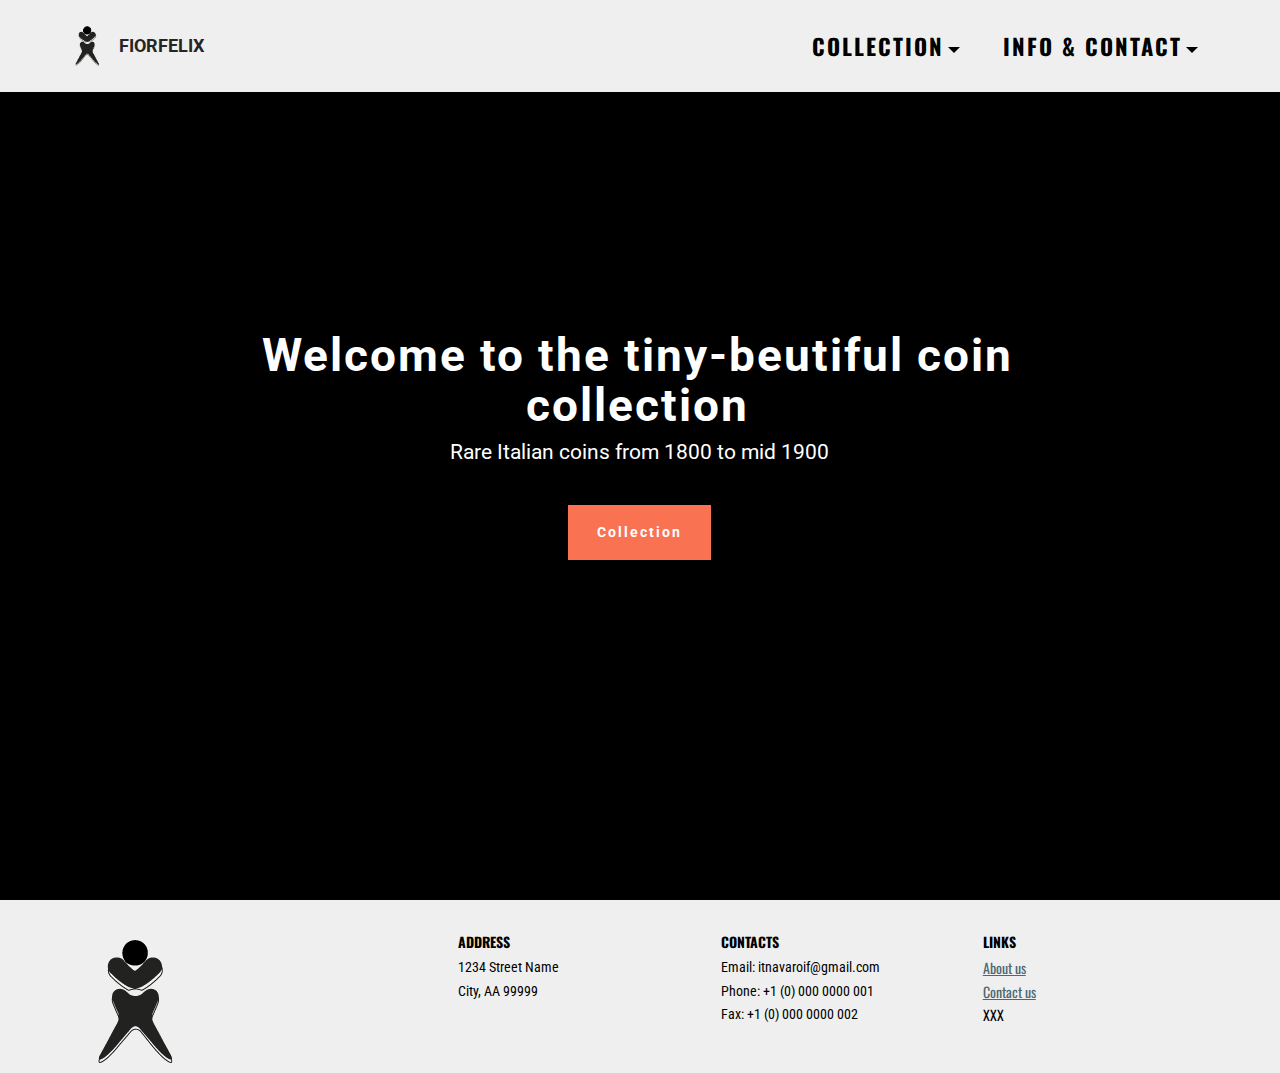
<file: index.html>
<!DOCTYPE html>
<html  >
<head>
  <!-- Site made with Mobirise Website Builder v4.10.3, https://mobirise.com -->
  <meta charset="UTF-8">
  <meta http-equiv="X-UA-Compatible" content="IE=edge">
  <meta name="generator" content="Mobirise v4.10.3, mobirise.com">
  <meta name="viewport" content="width=device-width, initial-scale=1, minimum-scale=1">
  <link rel="shortcut icon" href="assets/images/fiorfelix-logo.gif" type="image/x-icon">
  <meta name="description" content="<script>
  (function(i,s,o,g,r,a,m){i['GoogleAnalyticsObject']=r;i[r]=i[r]||function(){
  (i[r].q=i[r].q||[]).push(arguments)},i[r].l=1*new Date();a=s.createElement(o),
  m=s.getElementsByTagName(o)[0];a.async=1;a.src=g;m.parentNode.insertBefore(a,m)
  })(window,document,'script','https://www.google-analytics.com/analytics.js','ga');

  ga('create', 'UA-142047056-1', 'auto');
  ga('send', 'pageview');

</script>">
  
  <title>Rare Italian Coins | FiorFelix</title>
  <link rel="stylesheet" href="https://fonts.googleapis.com/css?family=Roboto:700,400&subset=cyrillic,latin,greek,vietnamese">
  <link rel="stylesheet" href="assets/bootstrap/css/bootstrap.min.css">
  <link rel="stylesheet" href="assets/animate.css/animate.min.css">
  <link rel="stylesheet" href="assets/mobirise/css/style.css">
  <link rel="stylesheet" href="assets/dropdown-menu/style.css">
  <link rel="stylesheet" href="assets/mobirise/css/mbr-additional.css" type="text/css">
  
  
  
</head>
<body>

<!-- Google Analytics -->
<script>
  (function(i,s,o,g,r,a,m){i['GoogleAnalyticsObject']=r;i[r]=i[r]||function(){
  (i[r].q=i[r].q||[]).push(arguments)},i[r].l=1*new Date();a=s.createElement(o),
  m=s.getElementsByTagName(o)[0];a.async=1;a.src=g;m.parentNode.insertBefore(a,m)
  })(window,document,'script','https://www.google-analytics.com/analytics.js','ga');

  ga('create', 'UA-142047056-1', 'auto');
  ga('send', 'pageview');

</script>
<!-- /Google Analytics -->


  <section id="dropdown-menu-0" data-rv-view="0">

    <nav class="navbar navbar-dropdown navbar-fixed-top">

        <div class="container">

            <div class="navbar-brand">
                <a href="index.html" class="navbar-logo"><img src="assets/images/fiorfelix-logo.gif" alt="fiorfelix" title="fiorfelix jewellery"></a>
                <a class="text-black" href="index.html">FIORFELIX</a>
            </div>

            <button class="navbar-toggler pull-xs-right hidden-md-up" type="button" data-toggle="collapse" data-target="#exCollapsingNavbar">
                <div class="hamburger-icon"></div>
            </button>

            <ul class="nav-dropdown collapse pull-xs-right navbar-toggleable-sm nav navbar-nav" id="exCollapsingNavbar"><li class="nav-item dropdown open"><a class="nav-link link dropdown-toggle" href="#top" data-toggle="dropdown-submenu" aria-expanded="true">COLLECTION</a><div class="dropdown-menu"><a class="dropdown-item" href="#top">Vittorio Emanuele II</a><a class="dropdown-item" href="#top" aria-expanded="false">Vittorio Emanuale III</a></div></li><li class="nav-item dropdown"><a class="nav-link link dropdown-toggle" data-toggle="dropdown-submenu" href="https://mobirise.com/" aria-expanded="false">INFO &amp; CONTACT</a><div class="dropdown-menu"><a class="dropdown-item" href="about-us.html">About us</a><a class="dropdown-item" href="contact-us.html">Contact us</a></div></li></ul>

        </div>

    </nav>

</section>

<section class="engine"><a href="https://mobirise.info/g">how to build your own site</a></section><section class="mbr-box mbr-section mbr-section--relative mbr-section--fixed-size mbr-section--full-height mbr-section--bg-adapted mbr-after-navbar" id="header4-r" data-rv-view="2" style="background-color: rgb(0, 0, 0);">
    <div class="mbr-box__magnet mbr-box__magnet--sm-padding mbr-box__magnet--center-center">
        
        <div class="mbr-box__container mbr-section__container container">
            <div class="mbr-box mbr-box--stretched"><div class="mbr-box__magnet mbr-box__magnet--center-center">
                <div class="row"><div class=" col-sm-8 col-sm-offset-2">
                    <div class="mbr-hero animated fadeInUp">
                        <h1 class="mbr-hero__text">Welcome to the tiny-beutiful coin collection</h1>
                        <p class="mbr-hero__subtext">Rare Italian coins from 1800 to mid 1900</p>
                    </div>
                    <div class="mbr-buttons btn-inverse mbr-buttons--center"><a class="mbr-buttons__btn btn btn-lg btn-danger animated fadeInUp delay" href="collection-overview.html">Collection</a> </div>
                </div></div>
            </div></div>
        </div>
        
    </div>
</section>

<section class="mbr-section mbr-section--relative mbr-section--fixed-size" id="contacts1-9" data-rv-view="5" style="background-color: rgb(239, 239, 239);">
    
    <div class="mbr-section__container container">
        <div class="mbr-contacts mbr-contacts--wysiwyg row" style="padding-top: 30px; padding-bottom: 0px;">
            <div class="col-sm-4">
                <div><a href="index.html"><img src="assets/images/fiorfelix-logo.gif" class="mbr-contacts__img mbr-contacts__img--left" alt="fiorfelix" title="fiorfelix homepage"></a></div>
            </div>
            <div class="col-sm-8">
                <div class="row">
                    <div class="col-sm-4">
                        <p class="mbr-contacts__text"><strong>ADDRESS</strong><br>
1234 Street Name<br>
City, AA 99999</p>
                    </div>
                    <div class="col-sm-4">
                        <p class="mbr-contacts__text"><strong>CONTACTS</strong><br>
Email: itnavaroif@gmail.com<br>
Phone: +1 (0) 000 0000 001<br>
Fax: +1 (0) 000 0000 002</p>
                    </div>
                    <div class="col-sm-4"><p class="mbr-contacts__text"><strong>LINKS</strong></p><ul class="mbr-contacts__list"><li><a href="about.html">About us</a></li><li><a href="contact.html">Contact us</a></li><li>XXX</li></ul></div>
                </div>
            </div>
        </div>
    </div>
</section>


  <script src="assets/web/assets/jquery/jquery.min.js"></script>
  <script src="assets/bootstrap/js/bootstrap.min.js"></script>
  <script src="assets/smooth-scroll/smooth-scroll.js"></script>
  <script src="assets/mobirise/js/script.js"></script>
  <script src="assets/dropdown-menu/script.js"></script>
  
  
</body>
</html>
</file>
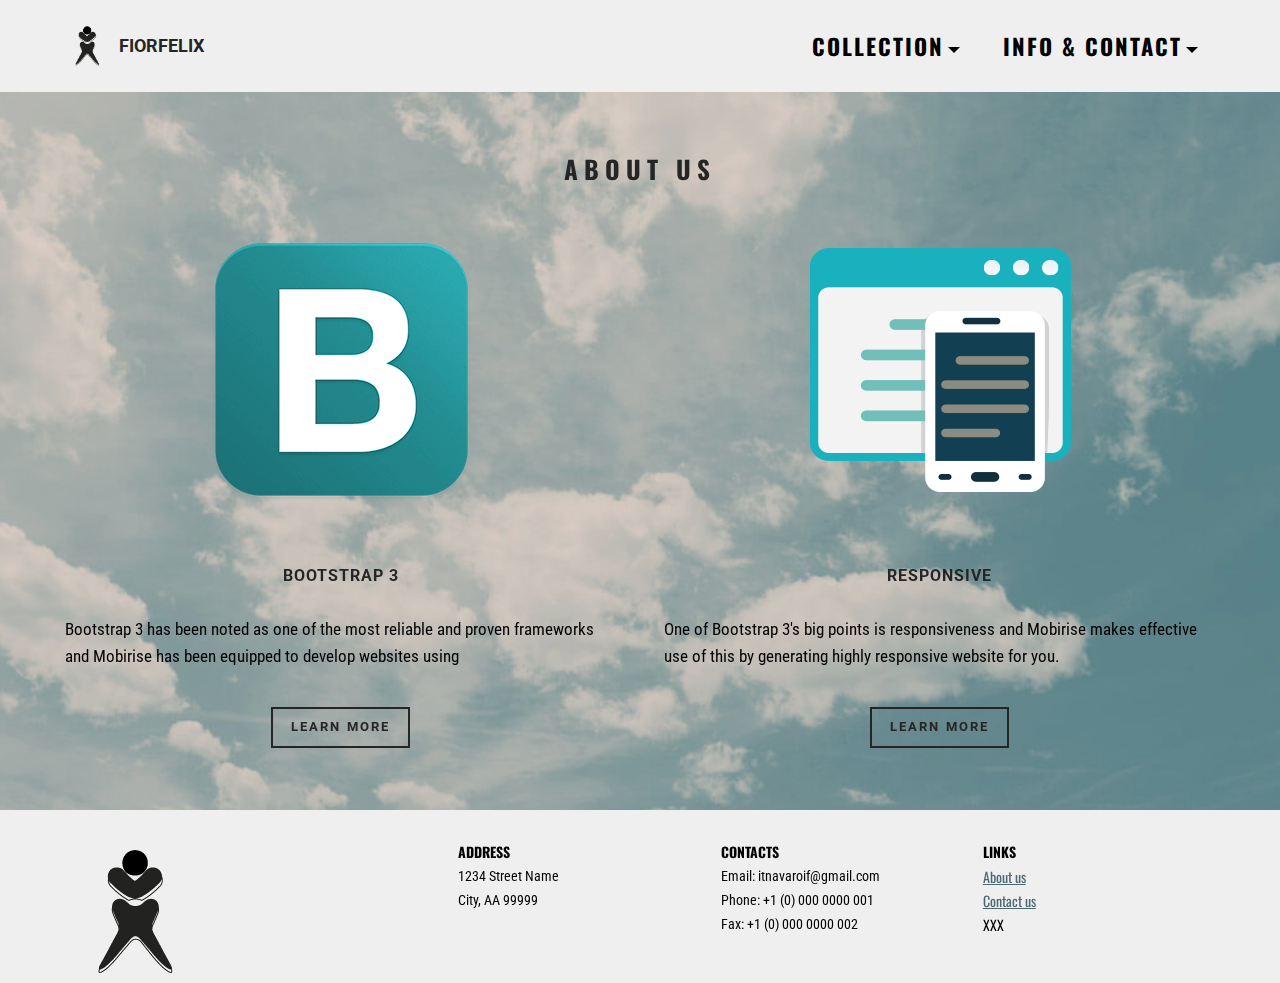
<file: about-us.html>
<!DOCTYPE html>
<html  >
<head>
  <!-- Site made with Mobirise Website Builder v4.10.3, https://mobirise.com -->
  <meta charset="UTF-8">
  <meta http-equiv="X-UA-Compatible" content="IE=edge">
  <meta name="generator" content="Mobirise v4.10.3, mobirise.com">
  <meta name="viewport" content="width=device-width, initial-scale=1, minimum-scale=1">
  <link rel="shortcut icon" href="assets/images/fiorfelix-logo.gif" type="image/x-icon">
  <meta name="description" content="">
  
  <title>About Us | FIORFELIX</title>
  <link rel="stylesheet" href="https://fonts.googleapis.com/css?family=Roboto:700,400&subset=cyrillic,latin,greek,vietnamese">
  <link rel="stylesheet" href="assets/bootstrap/css/bootstrap.min.css">
  <link rel="stylesheet" href="assets/mobirise/css/style.css">
  <link rel="stylesheet" href="assets/dropdown-menu/style.css">
  <link rel="stylesheet" href="assets/mobirise/css/mbr-additional.css" type="text/css">
  
  
  
</head>
<body>

<!-- Google Analytics -->
<!-- Global site tag (gtag.js) - Google Analytics -->
<script async src="https://www.googletagmanager.com/gtag/js?id=UA-142047056-1"></script>
<script>
  window.dataLayer = window.dataLayer || [];
  function gtag(){dataLayer.push(arguments);}
  gtag('js', new Date());

  gtag('config', 'UA-142047056-1');
</script>
<!-- /Google Analytics -->


  <section id="dropdown-menu-3" data-rv-view="108">

    <nav class="navbar navbar-dropdown navbar-fixed-top">

        <div class="container">

            <div class="navbar-brand">
                <a href="home.html" class="navbar-logo"><img src="assets/images/fiorfelix-logo.gif" alt="fiorfelix" title="fiorfelix jewellery"></a>
                <a class="text-black" href="home.html">FIORFELIX</a>
            </div>

            <button class="navbar-toggler pull-xs-right hidden-md-up" type="button" data-toggle="collapse" data-target="#exCollapsingNavbar">
                <div class="hamburger-icon"></div>
            </button>

            <ul class="nav-dropdown collapse pull-xs-right navbar-toggleable-sm nav navbar-nav" id="exCollapsingNavbar"><li class="nav-item dropdown open"><a class="nav-link link dropdown-toggle" href="#top" data-toggle="dropdown-submenu" aria-expanded="true">COLLECTION</a><div class="dropdown-menu"><a class="dropdown-item" href="#top">Vittorio Emanuele II</a><a class="dropdown-item" href="#top" aria-expanded="false">Vittorio Emanuale III</a></div></li><li class="nav-item dropdown"><a class="nav-link link dropdown-toggle" data-toggle="dropdown-submenu" href="https://mobirise.com/" aria-expanded="false">INFO &amp; CONTACT</a><div class="dropdown-menu"><a class="dropdown-item" href="about-us.html">About us</a><a class="dropdown-item" href="contact-us.html">Contact us</a></div></li></ul>

        </div>

    </nav>

</section>

<section class="engine"><a href="https://mobirise.info/g">build a website</a></section><section class="mbr-section mbr-section--relative mbr-section--fixed-size mbr-parallax-background mbr-after-navbar" id="features1-c" data-rv-view="110" style="background-image: url(assets/images/bg3.jpg);">
    <div class="mbr-overlay" style="opacity: 0.1; background-color: rgb(34, 34, 34);"></div>
    <div class="mbr-section__container mbr-section__container--std-top-padding mbr-section__container--sm-bot-padding mbr-section-title container" style="padding-top: 62px;">
        <div class="mbr-header mbr-header--center mbr-header--wysiwyg row">
            <div class="col-sm-8 col-sm-offset-2">
                <h3 class="mbr-header__text">ABOUT US</h3>
                
            </div>
        </div>
    </div>
    <div class="mbr-section__container container">
        <div class="mbr-section__row row">
            <div class="mbr-section__col col-xs-12 col-sm-6">
                <div class="mbr-section__container mbr-section__container--center mbr-section__container--middle">
                    <figure class="mbr-figure"><img src="assets/images/bootstrap.png" class="mbr-figure__img"></figure>
                </div>
                <div class="mbr-section__container mbr-section__container--middle">
                    <div class="mbr-header mbr-header--reduce mbr-header--center mbr-header--wysiwyg">
                        <h3 class="mbr-header__text">BOOTSTRAP 3</h3>
                    </div>
                </div>
                <div class="mbr-section__container mbr-section__container--middle">
                    <div class="mbr-article mbr-article--wysiwyg">
                        <p>Bootstrap 3 has been noted as one of the most reliable and proven frameworks and Mobirise has been equipped to develop websites using&nbsp;</p>
                    </div>
                </div>
                <div class="mbr-section__container mbr-section__container--last" style="padding-bottom: 62px;">
                    <div class="mbr-buttons mbr-buttons--center"><a href="https://mobirise.com" class="mbr-buttons__btn btn btn-wrap btn-xs-lg btn-default">LEARN MORE</a></div>
                </div>
            </div>
            <div class="mbr-section__col col-xs-12 col-sm-6">
                <div class="mbr-section__container mbr-section__container--center mbr-section__container--middle">
                    <figure class="mbr-figure"><img src="assets/images/responsive.png" class="mbr-figure__img"></figure>
                </div>
                <div class="mbr-section__container mbr-section__container--middle">
                    <div class="mbr-header mbr-header--reduce mbr-header--center mbr-header--wysiwyg">
                        <h3 class="mbr-header__text">RESPONSIVE</h3>
                    </div>
                </div>
                <div class="mbr-section__container mbr-section__container--middle">
                    <div class="mbr-article mbr-article--wysiwyg">
                        <p>One of Bootstrap 3's big points is responsiveness and Mobirise makes effective use of this by generating highly responsive website for you.</p>
                    </div>
                </div>
                <div class="mbr-section__container mbr-section__container--last" style="padding-bottom: 62px;">
                    <div class="mbr-buttons mbr-buttons--center"><a href="https://mobirise.com" class="mbr-buttons__btn btn btn-wrap btn-xs-lg btn-default">LEARN MORE</a></div>
                </div>
            </div>
            
            
            
            
            
            
            
        </div>
    </div>
</section>

<section class="mbr-section mbr-section--relative mbr-section--fixed-size" id="contacts1-6" data-rv-view="113" style="background-color: rgb(239, 239, 239);">
    
    <div class="mbr-section__container container">
        <div class="mbr-contacts mbr-contacts--wysiwyg row" style="padding-top: 30px; padding-bottom: 0px;">
            <div class="col-sm-4">
                <div><a href="index.html"><img src="assets/images/fiorfelix-logo.gif" class="mbr-contacts__img mbr-contacts__img--left" alt="fiorfelix" title="fiorfelix homepage"></a></div>
            </div>
            <div class="col-sm-8">
                <div class="row">
                    <div class="col-sm-4">
                        <p class="mbr-contacts__text"><strong>ADDRESS</strong><br>
1234 Street Name<br>
City, AA 99999</p>
                    </div>
                    <div class="col-sm-4">
                        <p class="mbr-contacts__text"><strong>CONTACTS</strong><br>
Email: itnavaroif@gmail.com<br>
Phone: +1 (0) 000 0000 001<br>
Fax: +1 (0) 000 0000 002</p>
                    </div>
                    <div class="col-sm-4"><p class="mbr-contacts__text"><strong>LINKS</strong></p><ul class="mbr-contacts__list"><li><a href="about.html">About us</a></li><li><a href="contact.html">Contact us</a></li><li>XXX</li></ul></div>
                </div>
            </div>
        </div>
    </div>
</section>


  <script src="assets/web/assets/jquery/jquery.min.js"></script>
  <script src="assets/bootstrap/js/bootstrap.min.js"></script>
  <script src="assets/smooth-scroll/smooth-scroll.js"></script>
  <script src="assets/jarallax/jarallax.js"></script>
  <script src="assets/mobirise/js/script.js"></script>
  <script src="assets/dropdown-menu/script.js"></script>
  
  
</body>
</html>
</file>
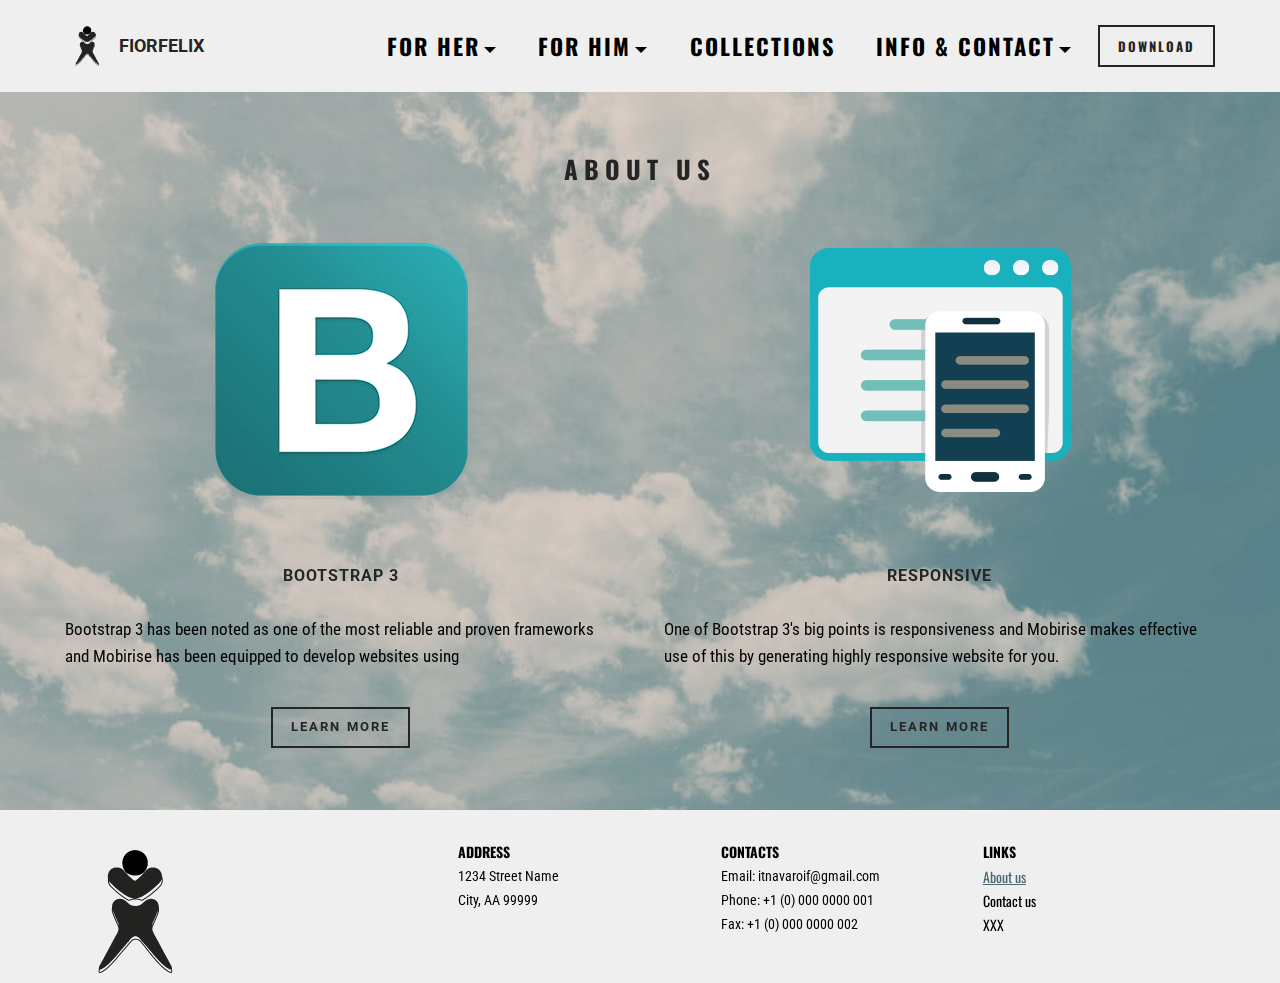
<file: about.html>
<!DOCTYPE html>
<html  >
<head>
  <!-- Site made with Mobirise Website Builder v4.10.3, https://mobirise.com -->
  <meta charset="UTF-8">
  <meta http-equiv="X-UA-Compatible" content="IE=edge">
  <meta name="generator" content="Mobirise v4.10.3, mobirise.com">
  <meta name="viewport" content="width=device-width, initial-scale=1, minimum-scale=1">
  <link rel="shortcut icon" href="assets/images/fiorfelix-logo.gif" type="image/x-icon">
  <meta name="description" content="">
  
  <title>About Us | FiorFelix</title>
  <link rel="stylesheet" href="https://fonts.googleapis.com/css?family=Roboto:700,400&subset=cyrillic,latin,greek,vietnamese">
  <link rel="stylesheet" href="assets/bootstrap/css/bootstrap.min.css">
  <link rel="stylesheet" href="assets/mobirise/css/style.css">
  <link rel="stylesheet" href="assets/dropdown-menu/style.css">
  <link rel="stylesheet" href="assets/mobirise/css/mbr-additional.css" type="text/css">
  
  
  
</head>
<body>

<!-- Google Analytics -->
<script>
  (function(i,s,o,g,r,a,m){i['GoogleAnalyticsObject']=r;i[r]=i[r]||function(){
  (i[r].q=i[r].q||[]).push(arguments)},i[r].l=1*new Date();a=s.createElement(o),
  m=s.getElementsByTagName(o)[0];a.async=1;a.src=g;m.parentNode.insertBefore(a,m)
  })(window,document,'script','https://www.google-analytics.com/analytics.js','ga');

  ga('create', 'UA-142047056-1', 'auto');
  ga('send', 'pageview');

</script>
<!-- /Google Analytics -->


  <section id="dropdown-menu-3" data-rv-view="22">

    <nav class="navbar navbar-dropdown navbar-fixed-top">

        <div class="container">

            <div class="navbar-brand">
                <a href="index.html" class="navbar-logo"><img src="assets/images/fiorfelix-logo.gif" alt="fiorfelix" title="fiorfelix jewellery"></a>
                <a class="text-black" href="index.html">FIORFELIX</a>
            </div>

            <button class="navbar-toggler pull-xs-right hidden-md-up" type="button" data-toggle="collapse" data-target="#exCollapsingNavbar">
                <div class="hamburger-icon"></div>
            </button>

            <ul class="nav-dropdown collapse pull-xs-right navbar-toggleable-sm nav navbar-nav" id="exCollapsingNavbar"><li class="nav-item dropdown"><a class="nav-link link dropdown-toggle" data-toggle="dropdown-submenu" href="jewels-her.html" aria-expanded="false">FOR HER</a><div class="dropdown-menu"><a class="dropdown-item" href="https://mobirise.com/">The Lady</a><a class="dropdown-item" href="https://mobirise.com/">The Biker</a><a class="dropdown-item" href="https://mobirise.com/">The Hippie</a></div></li><li class="nav-item dropdown open"><a class="nav-link link dropdown-toggle" href="https://mobirise.com/" aria-expanded="true" data-toggle="dropdown-submenu">FOR HIM</a><div class="dropdown-menu"><a class="dropdown-item" href="#">The Gentleman</a><a class="dropdown-item" href="#">The Biker</a><a class="dropdown-item" href="#">The Hippie</a></div></li><li class="nav-item"><a class="nav-link link" href="#top">COLLECTIONS</a></li><li class="nav-item dropdown"><a class="nav-link link dropdown-toggle" data-toggle="dropdown-submenu" href="https://mobirise.com/" aria-expanded="false">INFO &amp; CONTACT</a><div class="dropdown-menu"><a class="dropdown-item" href="about.html">About us</a><a class="dropdown-item" href="Contact.html">Contact form</a></div></li><li class="nav-item nav-btn"><a class="nav-link btn btn-link-outline btn-link" href="https://mobirise.com/">DOWNLOAD</a></li></ul>

        </div>

    </nav>

</section>

<section class="engine"><a href="https://mobirise.info/p">site templates free download</a></section><section class="mbr-section mbr-section--relative mbr-section--fixed-size mbr-parallax-background mbr-after-navbar" id="features1-c" data-rv-view="24" style="background-image: url(assets/images/bg3.jpg);">
    <div class="mbr-overlay" style="opacity: 0.1; background-color: rgb(34, 34, 34);"></div>
    <div class="mbr-section__container mbr-section__container--std-top-padding mbr-section__container--sm-bot-padding mbr-section-title container" style="padding-top: 62px;">
        <div class="mbr-header mbr-header--center mbr-header--wysiwyg row">
            <div class="col-sm-8 col-sm-offset-2">
                <h3 class="mbr-header__text">ABOUT US</h3>
                
            </div>
        </div>
    </div>
    <div class="mbr-section__container container">
        <div class="mbr-section__row row">
            <div class="mbr-section__col col-xs-12 col-sm-6">
                <div class="mbr-section__container mbr-section__container--center mbr-section__container--middle">
                    <figure class="mbr-figure"><img src="assets/images/bootstrap.png" class="mbr-figure__img"></figure>
                </div>
                <div class="mbr-section__container mbr-section__container--middle">
                    <div class="mbr-header mbr-header--reduce mbr-header--center mbr-header--wysiwyg">
                        <h3 class="mbr-header__text">BOOTSTRAP 3</h3>
                    </div>
                </div>
                <div class="mbr-section__container mbr-section__container--middle">
                    <div class="mbr-article mbr-article--wysiwyg">
                        <p>Bootstrap 3 has been noted as one of the most reliable and proven frameworks and Mobirise has been equipped to develop websites using&nbsp;</p>
                    </div>
                </div>
                <div class="mbr-section__container mbr-section__container--last" style="padding-bottom: 62px;">
                    <div class="mbr-buttons mbr-buttons--center"><a href="https://mobirise.com" class="mbr-buttons__btn btn btn-wrap btn-xs-lg btn-default">LEARN MORE</a></div>
                </div>
            </div>
            <div class="mbr-section__col col-xs-12 col-sm-6">
                <div class="mbr-section__container mbr-section__container--center mbr-section__container--middle">
                    <figure class="mbr-figure"><img src="assets/images/responsive.png" class="mbr-figure__img"></figure>
                </div>
                <div class="mbr-section__container mbr-section__container--middle">
                    <div class="mbr-header mbr-header--reduce mbr-header--center mbr-header--wysiwyg">
                        <h3 class="mbr-header__text">RESPONSIVE</h3>
                    </div>
                </div>
                <div class="mbr-section__container mbr-section__container--middle">
                    <div class="mbr-article mbr-article--wysiwyg">
                        <p>One of Bootstrap 3's big points is responsiveness and Mobirise makes effective use of this by generating highly responsive website for you.</p>
                    </div>
                </div>
                <div class="mbr-section__container mbr-section__container--last" style="padding-bottom: 62px;">
                    <div class="mbr-buttons mbr-buttons--center"><a href="https://mobirise.com" class="mbr-buttons__btn btn btn-wrap btn-xs-lg btn-default">LEARN MORE</a></div>
                </div>
            </div>
            
            
            
            
            
            
            
        </div>
    </div>
</section>

<section class="mbr-section mbr-section--relative mbr-section--fixed-size" id="contacts1-6" data-rv-view="27" style="background-color: rgb(239, 239, 239);">
    
    <div class="mbr-section__container container">
        <div class="mbr-contacts mbr-contacts--wysiwyg row" style="padding-top: 30px; padding-bottom: 0px;">
            <div class="col-sm-4">
                <div><a href="index.html"><img src="assets/images/fiorfelix-logo.gif" class="mbr-contacts__img mbr-contacts__img--left" alt="fiorfelix" title="fiorfelix homepage"></a></div>
            </div>
            <div class="col-sm-8">
                <div class="row">
                    <div class="col-sm-4">
                        <p class="mbr-contacts__text"><strong>ADDRESS</strong><br>
1234 Street Name<br>
City, AA 99999</p>
                    </div>
                    <div class="col-sm-4">
                        <p class="mbr-contacts__text"><strong>CONTACTS</strong><br>
Email: itnavaroif@gmail.com<br>
Phone: +1 (0) 000 0000 001<br>
Fax: +1 (0) 000 0000 002</p>
                    </div>
                    <div class="col-sm-4"><p class="mbr-contacts__text"><strong>LINKS</strong></p><ul class="mbr-contacts__list"><li><a href="about.html">About us</a></li><li>Contact us</li><li>XXX</li></ul></div>
                </div>
            </div>
        </div>
    </div>
</section>


  <script src="assets/web/assets/jquery/jquery.min.js"></script>
  <script src="assets/bootstrap/js/bootstrap.min.js"></script>
  <script src="assets/smooth-scroll/smooth-scroll.js"></script>
  <script src="assets/jarallax/jarallax.js"></script>
  <script src="assets/mobirise/js/script.js"></script>
  <script src="assets/dropdown-menu/script.js"></script>
  
  
</body>
</html>
</file>
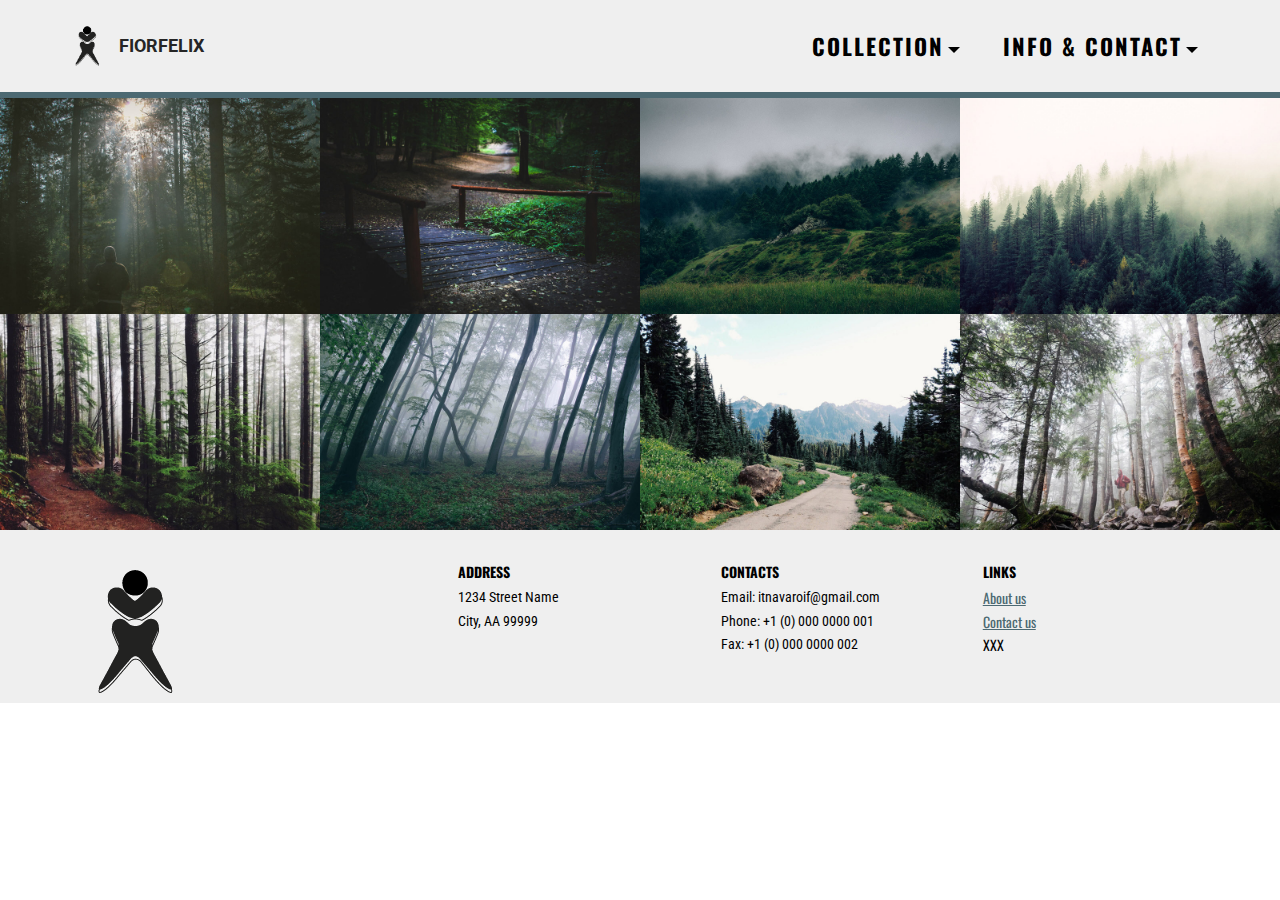
<file: collection-overview.html>
<!DOCTYPE html>
<html  >
<head>
  <!-- Site made with Mobirise Website Builder v4.10.3, https://mobirise.com -->
  <meta charset="UTF-8">
  <meta http-equiv="X-UA-Compatible" content="IE=edge">
  <meta name="generator" content="Mobirise v4.10.3, mobirise.com">
  <meta name="viewport" content="width=device-width, initial-scale=1, minimum-scale=1">
  <link rel="shortcut icon" href="assets/images/fiorfelix-logo.gif" type="image/x-icon">
  <meta name="description" content="Description....">
  
  <title>Collection Overview  | FIORFELIX</title>
  <link rel="stylesheet" href="https://fonts.googleapis.com/css?family=Roboto:700,400&subset=cyrillic,latin,greek,vietnamese">
  <link rel="stylesheet" href="assets/bootstrap/css/bootstrap.min.css">
  <link rel="stylesheet" href="assets/mobirise/css/style.css">
  <link rel="stylesheet" href="assets/dropdown-menu/style.css">
  <link rel="stylesheet" href="assets/mobirise-gallery/style.css">
  <link rel="stylesheet" href="assets/mobirise-slider/style.css">
  <link rel="stylesheet" href="assets/mobirise/css/mbr-additional.css" type="text/css">
  
  
  
</head>
<body>

<!-- Google Analytics -->
<!-- Global site tag (gtag.js) - Google Analytics -->
<script async src="https://www.googletagmanager.com/gtag/js?id=UA-142047056-1"></script>
<script>
  window.dataLayer = window.dataLayer || [];
  function gtag(){dataLayer.push(arguments);}
  gtag('js', new Date());

  gtag('config', 'UA-142047056-1');
</script>
<!-- /Google Analytics -->


  <section id="dropdown-menu-o" data-rv-view="91">

    <nav class="navbar navbar-dropdown navbar-fixed-top">

        <div class="container">

            <div class="navbar-brand">
                <a href="home.html" class="navbar-logo"><img src="assets/images/fiorfelix-logo.gif" alt="fiorfelix" title="fiorfelix jewellery"></a>
                <a class="text-black" href="home.html">FIORFELIX</a>
            </div>

            <button class="navbar-toggler pull-xs-right hidden-md-up" type="button" data-toggle="collapse" data-target="#exCollapsingNavbar">
                <div class="hamburger-icon"></div>
            </button>

            <ul class="nav-dropdown collapse pull-xs-right navbar-toggleable-sm nav navbar-nav" id="exCollapsingNavbar"><li class="nav-item dropdown open"><a class="nav-link link dropdown-toggle" href="#top" data-toggle="dropdown-submenu" aria-expanded="true">COLLECTION</a><div class="dropdown-menu"><a class="dropdown-item" href="#top">Vittorio Emanuele II</a><a class="dropdown-item" href="#top" aria-expanded="false">Vittorio Emanuale III</a></div></li><li class="nav-item dropdown"><a class="nav-link link dropdown-toggle" data-toggle="dropdown-submenu" href="https://mobirise.com/" aria-expanded="false">INFO &amp; CONTACT</a><div class="dropdown-menu"><a class="dropdown-item" href="about-us.html">About us</a><a class="dropdown-item" href="contact-us.html">Contact us</a></div></li></ul>

        </div>

    </nav>

</section>

<section class="engine"><a href="https://mobirise.info/t">free amp templates</a></section><section class="mbr-gallery mbr-section mbr-section--no-padding mbr-after-navbar" id="gallery1-q" data-rv-view="56" style="background-color: rgb(76, 105, 114);">
    <!-- Gallery -->
    <div class=" mbr-gallery-layout-default">
        <div>
            <div class="row mbr-gallery-row no-gutter">

                <div class="col-lg-3 col-md-4 col-sm-6 col-xs-12 mbr-gallery-item">

                     

                    <a href="#lb-gallery1-q" data-slide-to="0" data-toggle="modal">
                        <img src="assets/images/slide1-small.jpg" alt="" title="">
                        <span class="icon glyphicon glyphicon-zoom-in"></span>
                    </a>
                </div><div class="col-lg-3 col-md-4 col-sm-6 col-xs-12 mbr-gallery-item">

                     

                    <a href="#lb-gallery1-q" data-slide-to="1" data-toggle="modal">
                        <img src="assets/images/slide2-small.jpg" alt="" title="">
                        <span class="icon glyphicon glyphicon-zoom-in"></span>
                    </a>
                </div><div class="col-lg-3 col-md-4 col-sm-6 col-xs-12 mbr-gallery-item">

                     

                    <a href="#lb-gallery1-q" data-slide-to="2" data-toggle="modal">
                        <img src="assets/images/slide3-small.jpg" alt="" title="">
                        <span class="icon glyphicon glyphicon-zoom-in"></span>
                    </a>
                </div><div class="col-lg-3 col-md-4 col-sm-6 col-xs-12 mbr-gallery-item">

                     

                    <a href="#lb-gallery1-q" data-slide-to="3" data-toggle="modal">
                        <img src="assets/images/slide4-small.jpg" alt="" title="">
                        <span class="icon glyphicon glyphicon-zoom-in"></span>
                    </a>
                </div><div class="col-lg-3 col-md-4 col-sm-6 col-xs-12 mbr-gallery-item">

                     

                    <a href="#lb-gallery1-q" data-slide-to="4" data-toggle="modal">
                        <img src="assets/images/slide5-small.jpg" alt="" title="">
                        <span class="icon glyphicon glyphicon-zoom-in"></span>
                    </a>
                </div><div class="col-lg-3 col-md-4 col-sm-6 col-xs-12 mbr-gallery-item">

                     

                    <a href="#lb-gallery1-q" data-slide-to="5" data-toggle="modal">
                        <img src="assets/images/slide6-small.jpg" alt="" title="">
                        <span class="icon glyphicon glyphicon-zoom-in"></span>
                    </a>
                </div><div class="col-lg-3 col-md-4 col-sm-6 col-xs-12 mbr-gallery-item">

                     

                    <a href="#lb-gallery1-q" data-slide-to="6" data-toggle="modal">
                        <img src="assets/images/slide7-small.jpg" alt="" title="">
                        <span class="icon glyphicon glyphicon-zoom-in"></span>
                    </a>
                </div><div class="col-lg-3 col-md-4 col-sm-6 col-xs-12 mbr-gallery-item">

                     

                    <a href="#lb-gallery1-q" data-slide-to="7" data-toggle="modal">
                        <img src="assets/images/slide8-small.jpg" alt="" title="">
                        <span class="icon glyphicon glyphicon-zoom-in"></span>
                    </a>
                </div>
            </div>
        </div>
        <div class="clearfix"></div>
    </div>

    <!-- Lightbox -->
    <div data-app-prevent-settings="" class="mbr-slider modal fade carousel slide" tabindex="-1" data-keyboard="true" data-interval="false" id="lb-gallery1-q">
        <div class="modal-dialog">
            <div class="modal-content">
                <div class="modal-body">
                    <ol class="carousel-indicators">
                        <li data-app-prevent-settings="" data-target="#lb-gallery1-q" class=" active" data-slide-to="0"></li><li data-app-prevent-settings="" data-target="#lb-gallery1-q" data-slide-to="1"></li><li data-app-prevent-settings="" data-target="#lb-gallery1-q" data-slide-to="2"></li><li data-app-prevent-settings="" data-target="#lb-gallery1-q" data-slide-to="3"></li><li data-app-prevent-settings="" data-target="#lb-gallery1-q" data-slide-to="4"></li><li data-app-prevent-settings="" data-target="#lb-gallery1-q" data-slide-to="5"></li><li data-app-prevent-settings="" data-target="#lb-gallery1-q" data-slide-to="6"></li><li data-app-prevent-settings="" data-target="#lb-gallery1-q" data-slide-to="7"></li>
                    </ol>
                    <div class="carousel-inner">
                        <div class="item active">
                            <img src="assets/images/slide1.jpg" alt="" title="">
                        </div><div class="item">
                            <img src="assets/images/slide2.jpg" alt="" title="">
                        </div><div class="item">
                            <img src="assets/images/slide3.jpg" alt="" title="">
                        </div><div class="item">
                            <img src="assets/images/slide4.jpg" alt="" title="">
                        </div><div class="item">
                            <img src="assets/images/slide5.jpg" alt="" title="">
                        </div><div class="item">
                            <img src="assets/images/slide6.jpg" alt="" title="">
                        </div><div class="item">
                            <img src="assets/images/slide7.jpg" alt="" title="">
                        </div><div class="item">
                            <img src="assets/images/slide8.jpg" alt="" title="">
                        </div>
                    </div>
                    <a class="left carousel-control" role="button" data-slide="prev" href="#lb-gallery1-q">
                        <span class="glyphicon glyphicon-menu-left" aria-hidden="true"></span>
                        <span class="sr-only">Previous</span>
                    </a>
                    <a class="right carousel-control" role="button" data-slide="next" href="#lb-gallery1-q">
                        <span class="glyphicon glyphicon-menu-right" aria-hidden="true"></span>
                        <span class="sr-only">Next</span>
                    </a>

                    <a class="close" href="#" role="button" data-dismiss="modal">
                        <span class="glyphicon glyphicon-remove" aria-hidden="true"></span>
                        <span class="sr-only">Close</span>
                    </a>
                </div>
            </div>
        </div>
    </div>
</section>

<section class="mbr-section mbr-section--relative mbr-section--fixed-size" id="contacts1-p" data-rv-view="93" style="background-color: rgb(239, 239, 239);">
    
    <div class="mbr-section__container container">
        <div class="mbr-contacts mbr-contacts--wysiwyg row" style="padding-top: 30px; padding-bottom: 0px;">
            <div class="col-sm-4">
                <div><a href="index.html"><img src="assets/images/fiorfelix-logo.gif" class="mbr-contacts__img mbr-contacts__img--left" alt="fiorfelix" title="fiorfelix homepage"></a></div>
            </div>
            <div class="col-sm-8">
                <div class="row">
                    <div class="col-sm-4">
                        <p class="mbr-contacts__text"><strong>ADDRESS</strong><br>
1234 Street Name<br>
City, AA 99999</p>
                    </div>
                    <div class="col-sm-4">
                        <p class="mbr-contacts__text"><strong>CONTACTS</strong><br>
Email: itnavaroif@gmail.com<br>
Phone: +1 (0) 000 0000 001<br>
Fax: +1 (0) 000 0000 002</p>
                    </div>
                    <div class="col-sm-4"><p class="mbr-contacts__text"><strong>LINKS</strong></p><ul class="mbr-contacts__list"><li><a href="about.html">About us</a></li><li><a href="contact.html">Contact us</a></li><li>XXX</li></ul></div>
                </div>
            </div>
        </div>
    </div>
</section>


  <script src="assets/web/assets/jquery/jquery.min.js"></script>
  <script src="assets/bootstrap/js/bootstrap.min.js"></script>
  <script src="assets/smooth-scroll/smooth-scroll.js"></script>
  <script src="assets/masonry/masonry.pkgd.min.js"></script>
  <script src="assets/imagesloaded/imagesloaded.pkgd.min.js"></script>
  <script src="assets/bootstrap-carousel-swipe/bootstrap-carousel-swipe.js"></script>
  <script src="assets/mobirise/js/script.js"></script>
  <script src="assets/dropdown-menu/script.js"></script>
  <script src="assets/mobirise-gallery/script.js"></script>
  
  
</body>
</html>
</file>
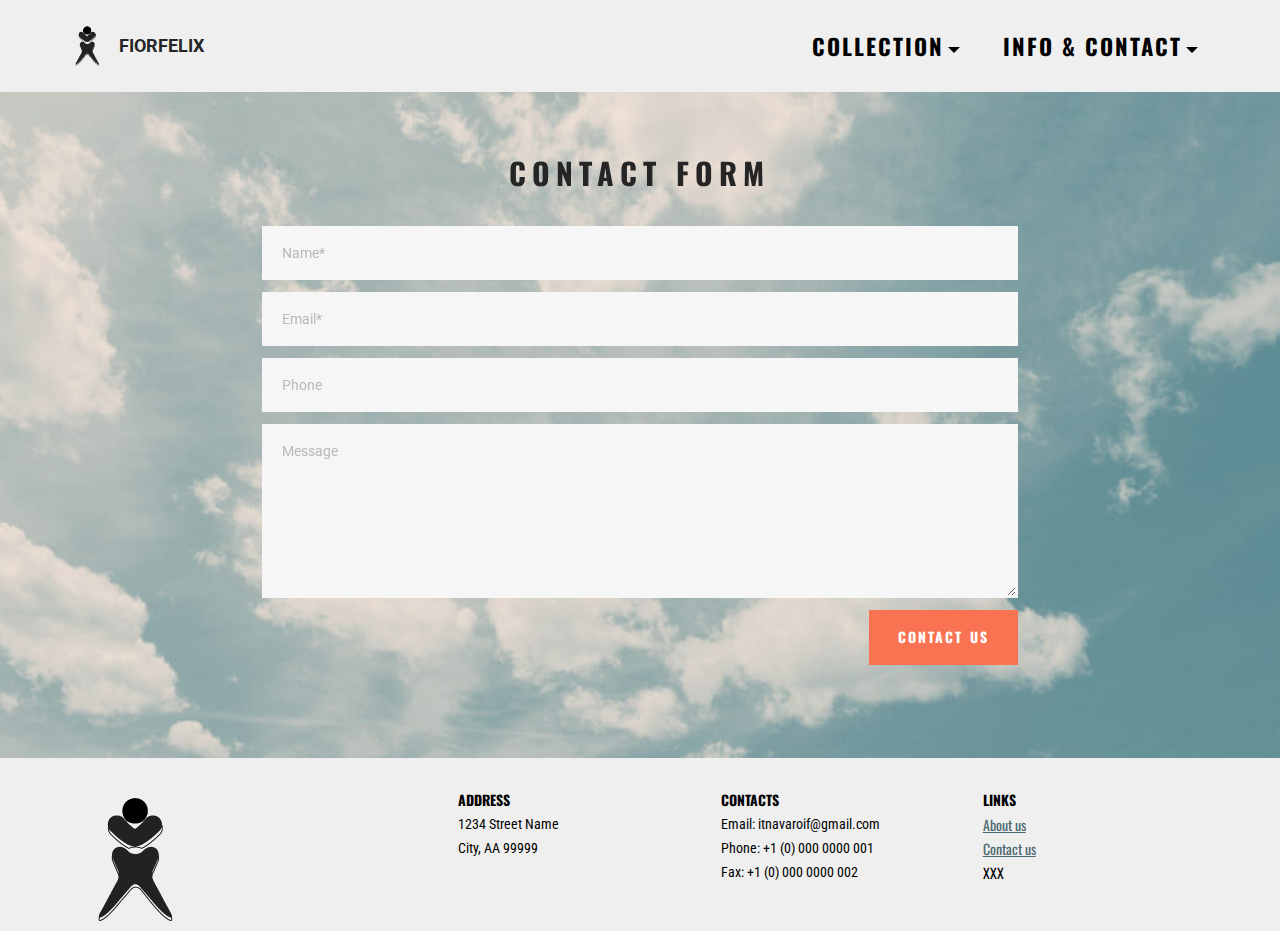
<file: contact-us.html>
<!DOCTYPE html>
<html  >
<head>
  <!-- Site made with Mobirise Website Builder v4.10.3, https://mobirise.com -->
  <meta charset="UTF-8">
  <meta http-equiv="X-UA-Compatible" content="IE=edge">
  <meta name="generator" content="Mobirise v4.10.3, mobirise.com">
  <meta name="viewport" content="width=device-width, initial-scale=1, minimum-scale=1">
  <link rel="shortcut icon" href="assets/images/fiorfelix-logo.gif" type="image/x-icon">
  <meta name="description" content="">
  
  <title>Contact Us | FIORFELIX</title>
  <link rel="stylesheet" href="https://fonts.googleapis.com/css?family=Roboto:700,400&subset=cyrillic,latin,greek,vietnamese">
  <link rel="stylesheet" href="assets/bootstrap/css/bootstrap.min.css">
  <link rel="stylesheet" href="assets/mobirise/css/style.css">
  <link rel="stylesheet" href="assets/dropdown-menu/style.css">
  <link rel="stylesheet" href="assets/mobirise/css/mbr-additional.css" type="text/css">
  
  
  
</head>
<body>

<!-- Google Analytics -->
<!-- Global site tag (gtag.js) - Google Analytics -->
<script async src="https://www.googletagmanager.com/gtag/js?id=UA-142047056-1"></script>
<script>
  window.dataLayer = window.dataLayer || [];
  function gtag(){dataLayer.push(arguments);}
  gtag('js', new Date());

  gtag('config', 'UA-142047056-1');
</script>
<!-- /Google Analytics -->


  <section id="dropdown-menu-7" data-rv-view="95">

    <nav class="navbar navbar-dropdown navbar-fixed-top">

        <div class="container">

            <div class="navbar-brand">
                <a href="home.html" class="navbar-logo"><img src="assets/images/fiorfelix-logo.gif" alt="fiorfelix" title="fiorfelix jewellery"></a>
                <a class="text-black" href="home.html">FIORFELIX</a>
            </div>

            <button class="navbar-toggler pull-xs-right hidden-md-up" type="button" data-toggle="collapse" data-target="#exCollapsingNavbar">
                <div class="hamburger-icon"></div>
            </button>

            <ul class="nav-dropdown collapse pull-xs-right navbar-toggleable-sm nav navbar-nav" id="exCollapsingNavbar"><li class="nav-item dropdown open"><a class="nav-link link dropdown-toggle" href="#top" data-toggle="dropdown-submenu" aria-expanded="true">COLLECTION</a><div class="dropdown-menu"><a class="dropdown-item" href="#top">Vittorio Emanuele II</a><a class="dropdown-item" href="#top" aria-expanded="false">Vittorio Emanuale III</a></div></li><li class="nav-item dropdown"><a class="nav-link link dropdown-toggle" data-toggle="dropdown-submenu" href="https://mobirise.com/" aria-expanded="false">INFO &amp; CONTACT</a><div class="dropdown-menu"><a class="dropdown-item" href="about-us.html">About us</a><a class="dropdown-item" href="contact-us.html">Contact us</a></div></li></ul>

        </div>

    </nav>

</section>

<section class="engine"><a href="https://mobirise.info/q">responsive web templates</a></section><section class="mbr-section mbr-section--relative mbr-section--fixed-size mbr-parallax-background mbr-after-navbar" id="form1-8" data-rv-view="97" style="background-image: url(assets/images/bg3.jpg);">
    
    <div class="mbr-section__container mbr-section__container--std-padding container" style="padding-top: 62px; padding-bottom: 93px;">
        <div class="row">
            <div class="col-sm-12">
                <div class="row">
                    <div class="col-sm-8 col-sm-offset-2" data-form-type="formoid">
                        <div class="mbr-header mbr-header--center mbr-header--std-padding">
                            <h2 class="mbr-header__text">CONTACT FORM</h2>
                        </div>
                        <div data-form-alert="true">
                            <div class="hide" data-form-alert-success="true">Thanks for reaching out!
We will get back to you ASAP.</div>
                        </div>
                        <form action="https://mobirise.com/" method="post" data-form-title="CONTACT FORM">
                            <input type="hidden" value="jlwNHfL5UMyJsyDO5KBJWfLrCXwb0yWQrjc8GW1VoIirGrKTJddurxe0l3pxt7AIB/kG9hxiLEB6SuagrexplU3gN8h2fF6LkE9awMlj66MJeW8zk9baZGOO9sHwXikj" data-form-email="true">
                            <div class="form-group">
                                <input type="text" class="form-control" name="name" required="" placeholder="Name*" data-form-field="Name">
                            </div>
                            <div class="form-group">
                                <input type="email" class="form-control" name="email" required="" placeholder="Email*" data-form-field="Email">
                            </div>
                            <div class="form-group">
                                <input type="tel" class="form-control" name="phone" placeholder="Phone" data-form-field="Phone">
                            </div>
                            <div class="form-group">
                                <textarea class="form-control" name="message" rows="7" placeholder="Message" data-form-field="Message"></textarea>
                            </div>
                            <div class="mbr-buttons mbr-buttons--right"><button type="submit" class="mbr-buttons__btn btn btn-lg btn-danger">CONTACT US</button></div>
                        </form>
                    </div>
                </div>
            </div>
        </div>
    </div>
</section>

<section class="mbr-section mbr-section--relative mbr-section--fixed-size" id="contacts1-9" data-rv-view="106" style="background-color: rgb(239, 239, 239);">
    
    <div class="mbr-section__container container">
        <div class="mbr-contacts mbr-contacts--wysiwyg row" style="padding-top: 30px; padding-bottom: 0px;">
            <div class="col-sm-4">
                <div><a href="index.html"><img src="assets/images/fiorfelix-logo.gif" class="mbr-contacts__img mbr-contacts__img--left" alt="fiorfelix" title="fiorfelix homepage"></a></div>
            </div>
            <div class="col-sm-8">
                <div class="row">
                    <div class="col-sm-4">
                        <p class="mbr-contacts__text"><strong>ADDRESS</strong><br>
1234 Street Name<br>
City, AA 99999</p>
                    </div>
                    <div class="col-sm-4">
                        <p class="mbr-contacts__text"><strong>CONTACTS</strong><br>
Email: itnavaroif@gmail.com<br>
Phone: +1 (0) 000 0000 001<br>
Fax: +1 (0) 000 0000 002</p>
                    </div>
                    <div class="col-sm-4"><p class="mbr-contacts__text"><strong>LINKS</strong></p><ul class="mbr-contacts__list"><li><a href="about.html">About us</a></li><li><a href="contact.html">Contact us</a></li><li>XXX</li></ul></div>
                </div>
            </div>
        </div>
    </div>
</section>


  <script src="assets/web/assets/jquery/jquery.min.js"></script>
  <script src="assets/bootstrap/js/bootstrap.min.js"></script>
  <script src="assets/smooth-scroll/smooth-scroll.js"></script>
  <!--[if lte IE 9]>
    <script src="assets/jquery-placeholder/jquery.placeholder.min.js"></script>
  <![endif]-->
  <script src="assets/jarallax/jarallax.js"></script>
  <script src="assets/mobirise/js/script.js"></script>
  <script src="assets/dropdown-menu/script.js"></script>
  <script src="assets/formoid/formoid.min.js"></script>
  
  
</body>
</html>
</file>
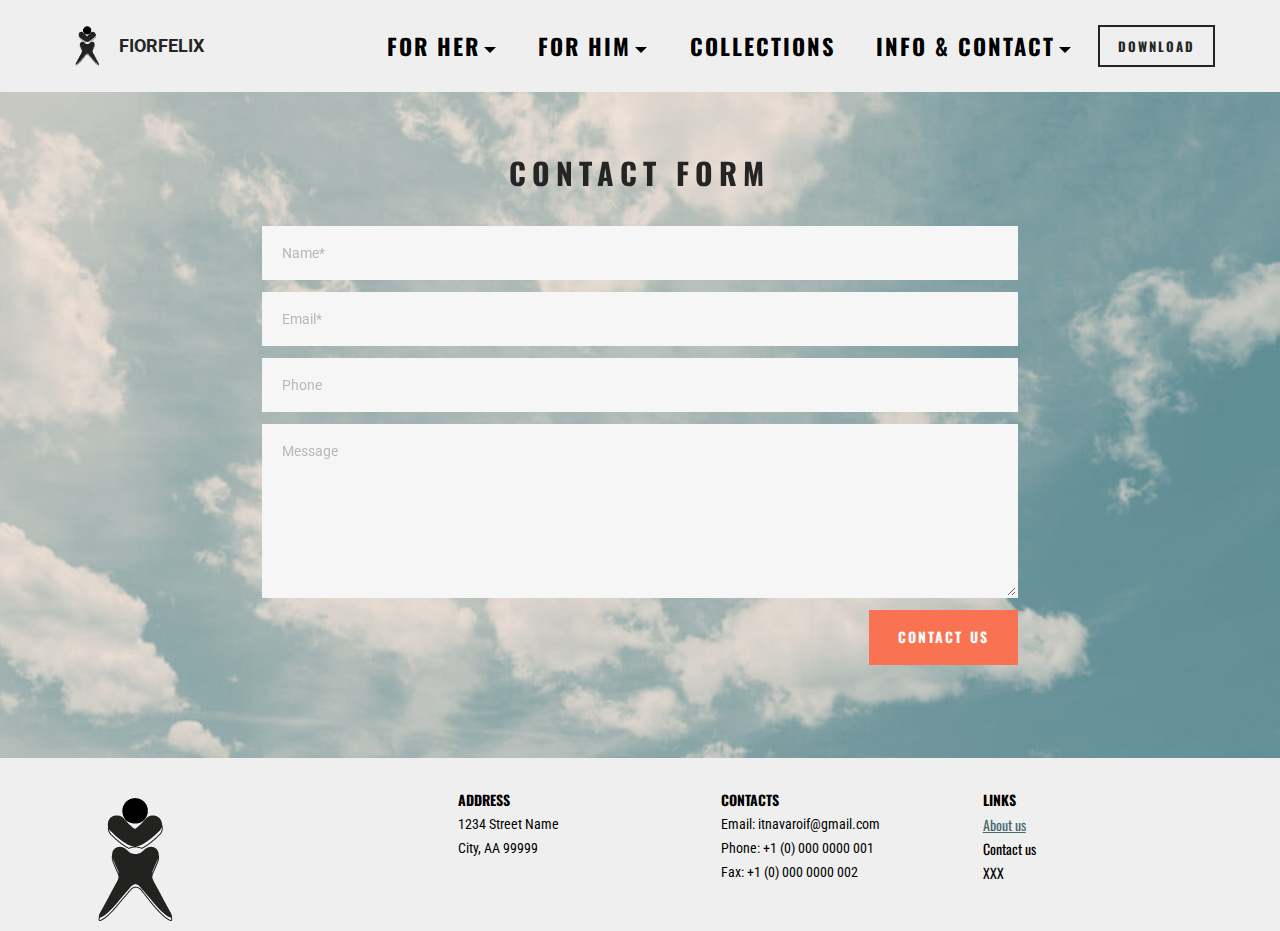
<file: contact.html>
<!DOCTYPE html>
<html  >
<head>
  <!-- Site made with Mobirise Website Builder v4.10.3, https://mobirise.com -->
  <meta charset="UTF-8">
  <meta http-equiv="X-UA-Compatible" content="IE=edge">
  <meta name="generator" content="Mobirise v4.10.3, mobirise.com">
  <meta name="viewport" content="width=device-width, initial-scale=1, minimum-scale=1">
  <link rel="shortcut icon" href="assets/images/fiorfelix-logo.gif" type="image/x-icon">
  <meta name="description" content="">
  
  <title>Contact Us | FiorFelix</title>
  <link rel="stylesheet" href="https://fonts.googleapis.com/css?family=Roboto:700,400&subset=cyrillic,latin,greek,vietnamese">
  <link rel="stylesheet" href="assets/bootstrap/css/bootstrap.min.css">
  <link rel="stylesheet" href="assets/mobirise/css/style.css">
  <link rel="stylesheet" href="assets/dropdown-menu/style.css">
  <link rel="stylesheet" href="assets/mobirise/css/mbr-additional.css" type="text/css">
  
  
  
</head>
<body>

<!-- Google Analytics -->
<script>
  (function(i,s,o,g,r,a,m){i['GoogleAnalyticsObject']=r;i[r]=i[r]||function(){
  (i[r].q=i[r].q||[]).push(arguments)},i[r].l=1*new Date();a=s.createElement(o),
  m=s.getElementsByTagName(o)[0];a.async=1;a.src=g;m.parentNode.insertBefore(a,m)
  })(window,document,'script','https://www.google-analytics.com/analytics.js','ga');

  ga('create', 'UA-142047056-1', 'auto');
  ga('send', 'pageview');

</script>
<!-- /Google Analytics -->


  <section id="dropdown-menu-7" data-rv-view="29">

    <nav class="navbar navbar-dropdown navbar-fixed-top">

        <div class="container">

            <div class="navbar-brand">
                <a href="index.html" class="navbar-logo"><img src="assets/images/fiorfelix-logo.gif" alt="fiorfelix" title="fiorfelix jewellery"></a>
                <a class="text-black" href="index.html">FIORFELIX</a>
            </div>

            <button class="navbar-toggler pull-xs-right hidden-md-up" type="button" data-toggle="collapse" data-target="#exCollapsingNavbar">
                <div class="hamburger-icon"></div>
            </button>

            <ul class="nav-dropdown collapse pull-xs-right navbar-toggleable-sm nav navbar-nav" id="exCollapsingNavbar"><li class="nav-item dropdown"><a class="nav-link link dropdown-toggle" data-toggle="dropdown-submenu" href="jewels-her.html" aria-expanded="false">FOR HER</a><div class="dropdown-menu"><a class="dropdown-item" href="https://mobirise.com/">The Lady</a><a class="dropdown-item" href="https://mobirise.com/">The Biker</a><a class="dropdown-item" href="https://mobirise.com/">The Hippie</a></div></li><li class="nav-item dropdown open"><a class="nav-link link dropdown-toggle" href="https://mobirise.com/" aria-expanded="true" data-toggle="dropdown-submenu">FOR HIM</a><div class="dropdown-menu"><a class="dropdown-item" href="#">The Gentleman</a><a class="dropdown-item" href="#">The Biker</a><a class="dropdown-item" href="#">The Hippie</a></div></li><li class="nav-item"><a class="nav-link link" href="#top">COLLECTIONS</a></li><li class="nav-item dropdown"><a class="nav-link link dropdown-toggle" data-toggle="dropdown-submenu" href="https://mobirise.com/" aria-expanded="false">INFO &amp; CONTACT</a><div class="dropdown-menu"><a class="dropdown-item" href="about.html">About us</a><a class="dropdown-item" href="Contact.html">Contact form</a></div></li><li class="nav-item nav-btn"><a class="nav-link btn btn-link-outline btn-link" href="https://mobirise.com/">DOWNLOAD</a></li></ul>

        </div>

    </nav>

</section>

<section class="engine"><a href="https://mobirise.info">Mobirise</a></section><section class="mbr-section mbr-section--relative mbr-section--fixed-size mbr-parallax-background mbr-after-navbar" id="form1-8" data-rv-view="31" style="background-image: url(assets/images/bg3.jpg);">
    
    <div class="mbr-section__container mbr-section__container--std-padding container" style="padding-top: 62px; padding-bottom: 93px;">
        <div class="row">
            <div class="col-sm-12">
                <div class="row">
                    <div class="col-sm-8 col-sm-offset-2" data-form-type="formoid">
                        <div class="mbr-header mbr-header--center mbr-header--std-padding">
                            <h2 class="mbr-header__text">CONTACT FORM</h2>
                        </div>
                        <div data-form-alert="true">
                            <div class="hide" data-form-alert-success="true">Thanks for filling out form!</div>
                        </div>
                        <form action="https://mobirise.com/" method="post" data-form-title="CONTACT FORM">
                            <input type="hidden" value="bRaYbzdqVvhpRQGWI3oOsDspr/haAG7vGjb4pHE6GQwU/QzEYNWUv4WNdYHIKPHKMqNwcbbj7rPQoyrXcGtaU8cIrxwrOOBZz6cwdqP0I13433wrgn8KpD49e0zqBEWy" data-form-email="true">
                            <div class="form-group">
                                <input type="text" class="form-control" name="name" required="" placeholder="Name*" data-form-field="Name">
                            </div>
                            <div class="form-group">
                                <input type="email" class="form-control" name="email" required="" placeholder="Email*" data-form-field="Email">
                            </div>
                            <div class="form-group">
                                <input type="tel" class="form-control" name="phone" placeholder="Phone" data-form-field="Phone">
                            </div>
                            <div class="form-group">
                                <textarea class="form-control" name="message" rows="7" placeholder="Message" data-form-field="Message"></textarea>
                            </div>
                            <div class="mbr-buttons mbr-buttons--right"><button type="submit" class="mbr-buttons__btn btn btn-lg btn-danger">CONTACT US</button></div>
                        </form>
                    </div>
                </div>
            </div>
        </div>
    </div>
</section>

<section class="mbr-section mbr-section--relative mbr-section--fixed-size" id="contacts1-9" data-rv-view="40" style="background-color: rgb(239, 239, 239);">
    
    <div class="mbr-section__container container">
        <div class="mbr-contacts mbr-contacts--wysiwyg row" style="padding-top: 30px; padding-bottom: 0px;">
            <div class="col-sm-4">
                <div><a href="index.html"><img src="assets/images/fiorfelix-logo.gif" class="mbr-contacts__img mbr-contacts__img--left" alt="fiorfelix" title="fiorfelix homepage"></a></div>
            </div>
            <div class="col-sm-8">
                <div class="row">
                    <div class="col-sm-4">
                        <p class="mbr-contacts__text"><strong>ADDRESS</strong><br>
1234 Street Name<br>
City, AA 99999</p>
                    </div>
                    <div class="col-sm-4">
                        <p class="mbr-contacts__text"><strong>CONTACTS</strong><br>
Email: itnavaroif@gmail.com<br>
Phone: +1 (0) 000 0000 001<br>
Fax: +1 (0) 000 0000 002</p>
                    </div>
                    <div class="col-sm-4"><p class="mbr-contacts__text"><strong>LINKS</strong></p><ul class="mbr-contacts__list"><li><a href="about.html">About us</a></li><li>Contact us</li><li>XXX</li></ul></div>
                </div>
            </div>
        </div>
    </div>
</section>


  <script src="assets/web/assets/jquery/jquery.min.js"></script>
  <script src="assets/bootstrap/js/bootstrap.min.js"></script>
  <script src="assets/smooth-scroll/smooth-scroll.js"></script>
  <!--[if lte IE 9]>
    <script src="assets/jquery-placeholder/jquery.placeholder.min.js"></script>
  <![endif]-->
  <script src="assets/jarallax/jarallax.js"></script>
  <script src="assets/mobirise/js/script.js"></script>
  <script src="assets/dropdown-menu/script.js"></script>
  <script src="assets/formoid/formoid.min.js"></script>
  
  
</body>
</html>
</file>
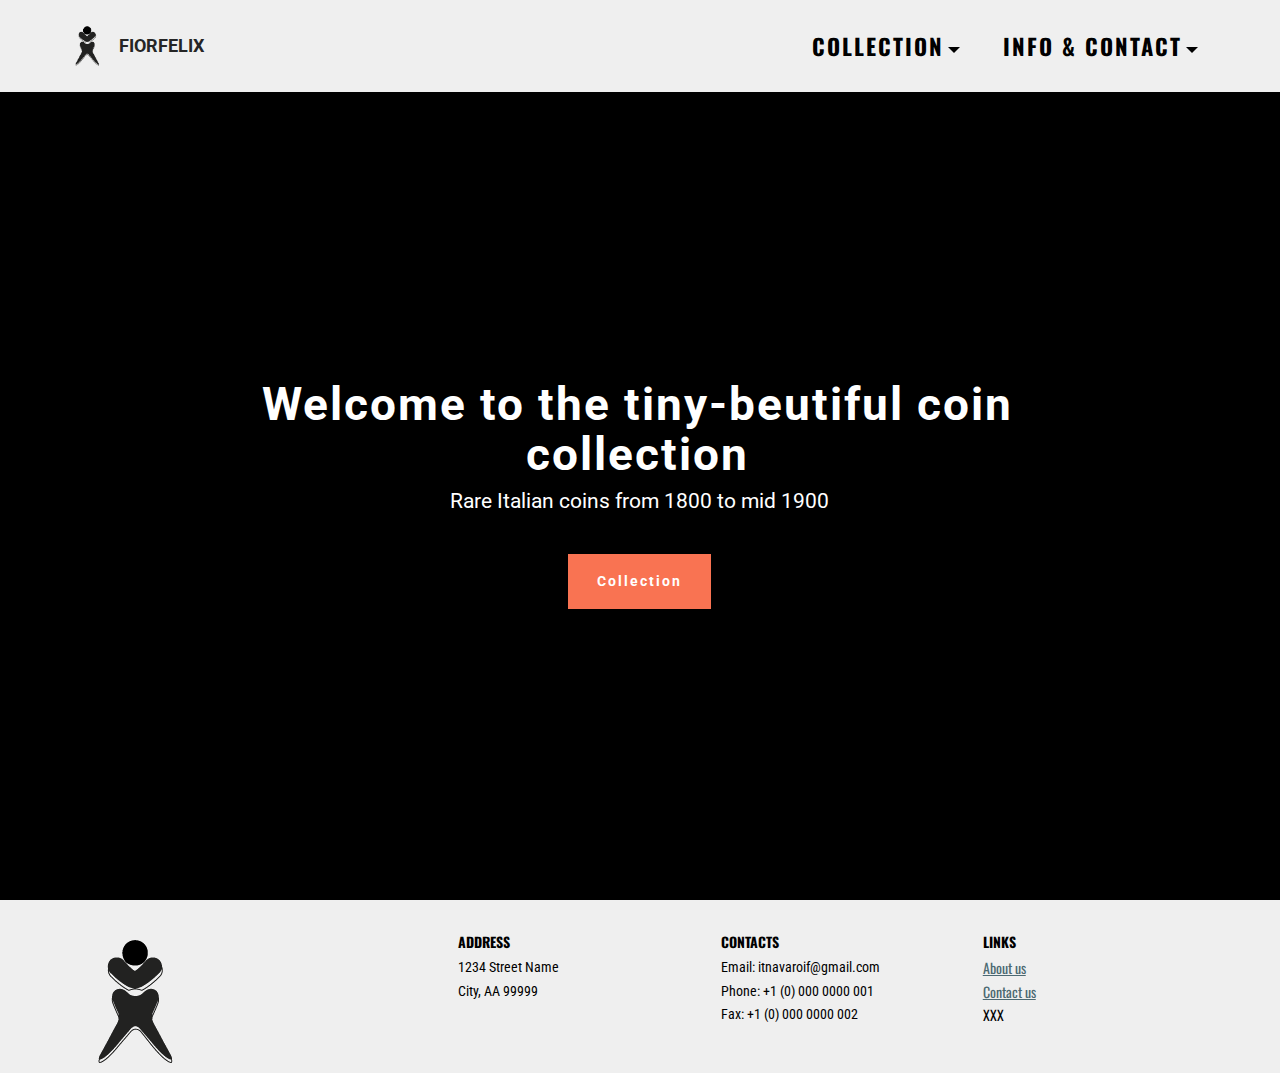
<file: home.html>
<!DOCTYPE html>
<html  >
<head>
  <!-- Site made with Mobirise Website Builder v4.10.3, https://mobirise.com -->
  <meta charset="UTF-8">
  <meta http-equiv="X-UA-Compatible" content="IE=edge">
  <meta name="generator" content="Mobirise v4.10.3, mobirise.com">
  <meta name="viewport" content="width=device-width, initial-scale=1, minimum-scale=1">
  <link rel="shortcut icon" href="assets/images/fiorfelix-logo.gif" type="image/x-icon">
  <meta name="description" content="Description....">
  
  <title>Rare Italian Coins | FIORFELIX</title>
  <link rel="stylesheet" href="https://fonts.googleapis.com/css?family=Roboto:700,400&subset=cyrillic,latin,greek,vietnamese">
  <link rel="stylesheet" href="assets/bootstrap/css/bootstrap.min.css">
  <link rel="stylesheet" href="assets/animate.css/animate.min.css">
  <link rel="stylesheet" href="assets/mobirise/css/style.css">
  <link rel="stylesheet" href="assets/dropdown-menu/style.css">
  <link rel="stylesheet" href="assets/mobirise/css/mbr-additional.css" type="text/css">
  
  
  
</head>
<body>

<!-- Google Analytics -->
<!-- Global site tag (gtag.js) - Google Analytics -->
<script async src="https://www.googletagmanager.com/gtag/js?id=UA-142047056-1"></script>
<script>
  window.dataLayer = window.dataLayer || [];
  function gtag(){dataLayer.push(arguments);}
  gtag('js', new Date());

  gtag('config', 'UA-142047056-1');
</script>
<!-- /Google Analytics -->


  <section id="dropdown-menu-0" data-rv-view="0">

    <nav class="navbar navbar-dropdown navbar-fixed-top">

        <div class="container">

            <div class="navbar-brand">
                <a href="home.html" class="navbar-logo"><img src="assets/images/fiorfelix-logo.gif" alt="fiorfelix" title="fiorfelix jewellery"></a>
                <a class="text-black" href="home.html">FIORFELIX</a>
            </div>

            <button class="navbar-toggler pull-xs-right hidden-md-up" type="button" data-toggle="collapse" data-target="#exCollapsingNavbar">
                <div class="hamburger-icon"></div>
            </button>

            <ul class="nav-dropdown collapse pull-xs-right navbar-toggleable-sm nav navbar-nav" id="exCollapsingNavbar"><li class="nav-item dropdown open"><a class="nav-link link dropdown-toggle" href="#top" data-toggle="dropdown-submenu" aria-expanded="true">COLLECTION</a><div class="dropdown-menu"><a class="dropdown-item" href="#top">Vittorio Emanuele II</a><a class="dropdown-item" href="#top" aria-expanded="false">Vittorio Emanuale III</a></div></li><li class="nav-item dropdown"><a class="nav-link link dropdown-toggle" data-toggle="dropdown-submenu" href="https://mobirise.com/" aria-expanded="false">INFO &amp; CONTACT</a><div class="dropdown-menu"><a class="dropdown-item" href="about-us.html">About us</a><a class="dropdown-item" href="contact-us.html">Contact us</a></div></li></ul>

        </div>

    </nav>

</section>

<section class="engine"><a href="https://mobirise.info/q">responsive web templates</a></section><section class="mbr-box mbr-section mbr-section--relative mbr-section--fixed-size mbr-section--full-height mbr-section--bg-adapted" id="header4-r" data-rv-view="4" style="background-color: rgb(0, 0, 0);">
    <div class="mbr-box__magnet mbr-box__magnet--sm-padding mbr-box__magnet--center-center mbr-after-navbar">
        
        <div class="mbr-box__container mbr-section__container container">
            <div class="mbr-box mbr-box--stretched"><div class="mbr-box__magnet mbr-box__magnet--center-center">
                <div class="row"><div class=" col-sm-8 col-sm-offset-2">
                    <div class="mbr-hero animated fadeInUp">
                        <h1 class="mbr-hero__text">Welcome to the tiny-beutiful coin collection</h1>
                        <p class="mbr-hero__subtext">Rare Italian coins from 1800 to mid 1900</p>
                    </div>
                    <div class="mbr-buttons btn-inverse mbr-buttons--center"><a class="mbr-buttons__btn btn btn-lg btn-danger animated fadeInUp delay" href="collection-overview.html">Collection</a> </div>
                </div></div>
            </div></div>
        </div>
        
    </div>
</section>

<section class="mbr-section mbr-section--relative mbr-section--fixed-size" id="contacts1-9" data-rv-view="2" style="background-color: rgb(239, 239, 239);">
    
    <div class="mbr-section__container container">
        <div class="mbr-contacts mbr-contacts--wysiwyg row" style="padding-top: 30px; padding-bottom: 0px;">
            <div class="col-sm-4">
                <div><a href="index.html"><img src="assets/images/fiorfelix-logo.gif" class="mbr-contacts__img mbr-contacts__img--left" alt="fiorfelix" title="fiorfelix homepage"></a></div>
            </div>
            <div class="col-sm-8">
                <div class="row">
                    <div class="col-sm-4">
                        <p class="mbr-contacts__text"><strong>ADDRESS</strong><br>
1234 Street Name<br>
City, AA 99999</p>
                    </div>
                    <div class="col-sm-4">
                        <p class="mbr-contacts__text"><strong>CONTACTS</strong><br>
Email: itnavaroif@gmail.com<br>
Phone: +1 (0) 000 0000 001<br>
Fax: +1 (0) 000 0000 002</p>
                    </div>
                    <div class="col-sm-4"><p class="mbr-contacts__text"><strong>LINKS</strong></p><ul class="mbr-contacts__list"><li><a href="about.html">About us</a></li><li><a href="contact.html">Contact us</a></li><li>XXX</li></ul></div>
                </div>
            </div>
        </div>
    </div>
</section>


  <script src="assets/web/assets/jquery/jquery.min.js"></script>
  <script src="assets/bootstrap/js/bootstrap.min.js"></script>
  <script src="assets/smooth-scroll/smooth-scroll.js"></script>
  <script src="assets/mobirise/js/script.js"></script>
  <script src="assets/dropdown-menu/script.js"></script>
  
  
</body>
</html>
</file>
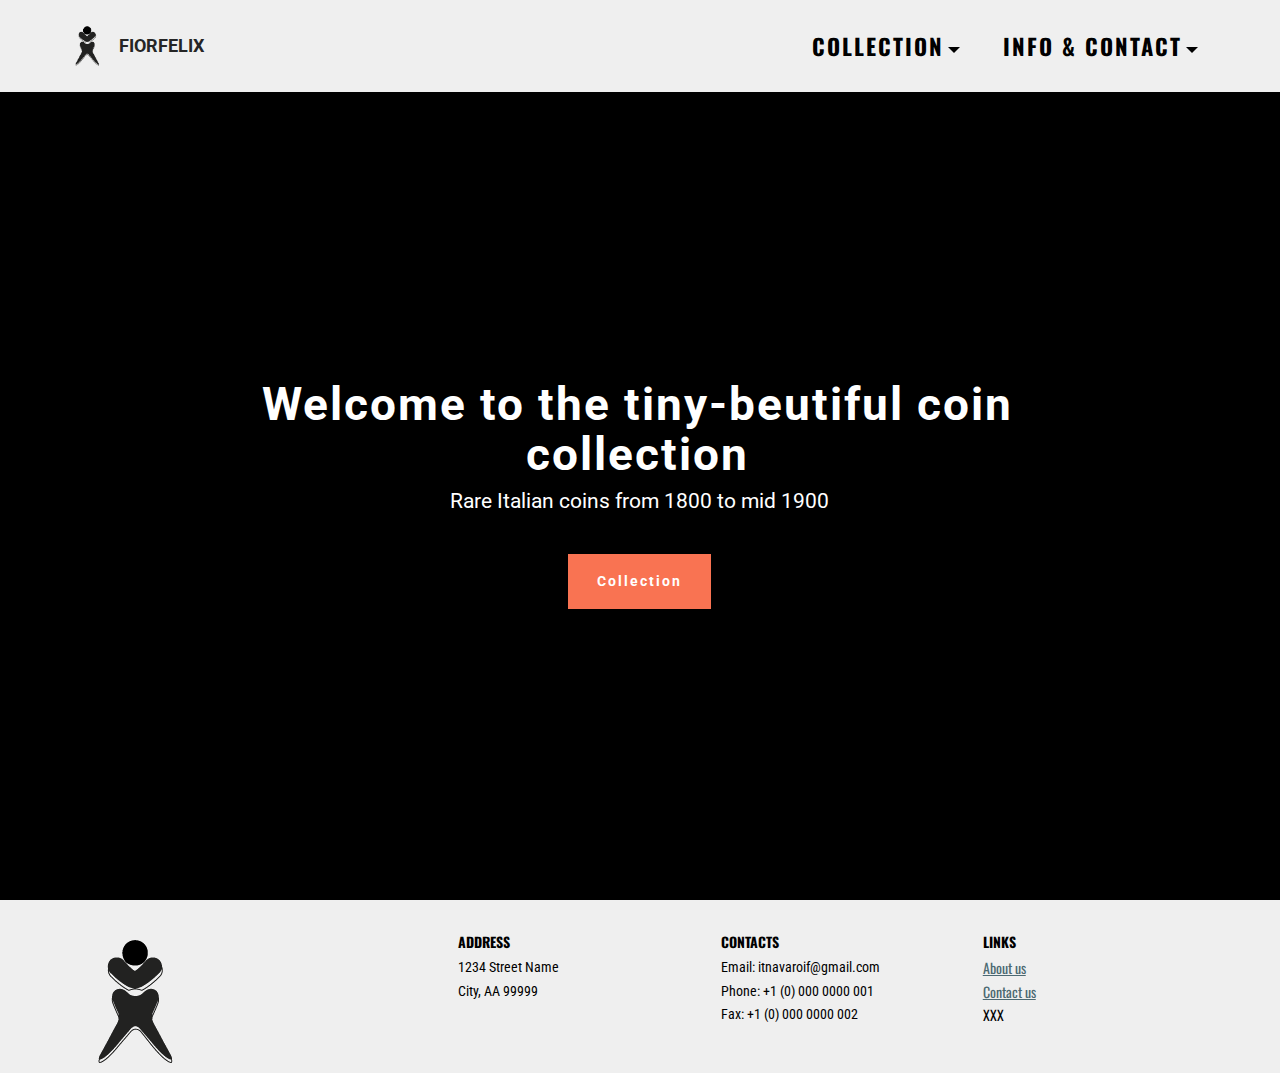
<file: html.html>
<!DOCTYPE html>
<html  >
<head>
  <!-- Site made with Mobirise Website Builder v4.10.3, https://mobirise.com -->
  <meta charset="UTF-8">
  <meta http-equiv="X-UA-Compatible" content="IE=edge">
  <meta name="generator" content="Mobirise v4.10.3, mobirise.com">
  <meta name="viewport" content="width=device-width, initial-scale=1, minimum-scale=1">
  <link rel="shortcut icon" href="assets/images/fiorfelix-logo.gif" type="image/x-icon">
  <meta name="description" content="<script>
  (function(i,s,o,g,r,a,m){i['GoogleAnalyticsObject']=r;i[r]=i[r]||function(){
  (i[r].q=i[r].q||[]).push(arguments)},i[r].l=1*new Date();a=s.createElement(o),
  m=s.getElementsByTagName(o)[0];a.async=1;a.src=g;m.parentNode.insertBefore(a,m)
  })(window,document,'script','https://www.google-analytics.com/analytics.js','ga');

  ga('create', 'UA-142047056-1', 'auto');
  ga('send', 'pageview');

</script>">
  
  <title>Rare Italian Coins | FiorFelix</title>
  <link rel="stylesheet" href="https://fonts.googleapis.com/css?family=Roboto:700,400&subset=cyrillic,latin,greek,vietnamese">
  <link rel="stylesheet" href="assets/bootstrap/css/bootstrap.min.css">
  <link rel="stylesheet" href="assets/animate.css/animate.min.css">
  <link rel="stylesheet" href="assets/mobirise/css/style.css">
  <link rel="stylesheet" href="assets/dropdown-menu/style.css">
  <link rel="stylesheet" href="assets/mobirise/css/mbr-additional.css" type="text/css">
  
  
  
</head>
<body>

<!-- Google Analytics -->
<script>
  (function(i,s,o,g,r,a,m){i['GoogleAnalyticsObject']=r;i[r]=i[r]||function(){
  (i[r].q=i[r].q||[]).push(arguments)},i[r].l=1*new Date();a=s.createElement(o),
  m=s.getElementsByTagName(o)[0];a.async=1;a.src=g;m.parentNode.insertBefore(a,m)
  })(window,document,'script','https://www.google-analytics.com/analytics.js','ga');

  ga('create', 'UA-142047056-1', 'auto');
  ga('send', 'pageview');

</script>
<!-- /Google Analytics -->


  <section id="dropdown-menu-0" data-rv-view="0">

    <nav class="navbar navbar-dropdown navbar-fixed-top">

        <div class="container">

            <div class="navbar-brand">
                <a href="index.html" class="navbar-logo"><img src="assets/images/fiorfelix-logo.gif" alt="fiorfelix" title="fiorfelix jewellery"></a>
                <a class="text-black" href="index.html">FIORFELIX</a>
            </div>

            <button class="navbar-toggler pull-xs-right hidden-md-up" type="button" data-toggle="collapse" data-target="#exCollapsingNavbar">
                <div class="hamburger-icon"></div>
            </button>

            <ul class="nav-dropdown collapse pull-xs-right navbar-toggleable-sm nav navbar-nav" id="exCollapsingNavbar"><li class="nav-item dropdown open"><a class="nav-link link dropdown-toggle" href="#top" data-toggle="dropdown-submenu" aria-expanded="true">COLLECTION</a><div class="dropdown-menu"><a class="dropdown-item" href="#top">Vittorio Emanuele II</a><a class="dropdown-item" href="#top" aria-expanded="false">Vittorio Emanuale III</a></div></li><li class="nav-item dropdown"><a class="nav-link link dropdown-toggle" data-toggle="dropdown-submenu" href="https://mobirise.com/" aria-expanded="false">INFO &amp; CONTACT</a><div class="dropdown-menu"><a class="dropdown-item" href="about-us.html">About us</a><a class="dropdown-item" href="contact-us.html">Contact us</a></div></li></ul>

        </div>

    </nav>

</section>

<section class="engine"><a href="https://mobirise.info/o">portfolio web templates</a></section><section class="mbr-box mbr-section mbr-section--relative mbr-section--fixed-size mbr-section--full-height mbr-section--bg-adapted" id="header4-r" data-rv-view="2" style="background-color: rgb(0, 0, 0);">
    <div class="mbr-box__magnet mbr-box__magnet--sm-padding mbr-box__magnet--center-center mbr-after-navbar">
        
        <div class="mbr-box__container mbr-section__container container">
            <div class="mbr-box mbr-box--stretched"><div class="mbr-box__magnet mbr-box__magnet--center-center">
                <div class="row"><div class=" col-sm-8 col-sm-offset-2">
                    <div class="mbr-hero animated fadeInUp">
                        <h1 class="mbr-hero__text">Welcome to the tiny-beutiful coin collection</h1>
                        <p class="mbr-hero__subtext">Rare Italian coins from 1800 to mid 1900</p>
                    </div>
                    <div class="mbr-buttons btn-inverse mbr-buttons--center"><a class="mbr-buttons__btn btn btn-lg btn-danger animated fadeInUp delay" href="collection-overview.html">Collection</a> </div>
                </div></div>
            </div></div>
        </div>
        
    </div>
</section>

<section class="mbr-section mbr-section--relative mbr-section--fixed-size" id="contacts1-9" data-rv-view="5" style="background-color: rgb(239, 239, 239);">
    
    <div class="mbr-section__container container">
        <div class="mbr-contacts mbr-contacts--wysiwyg row" style="padding-top: 30px; padding-bottom: 0px;">
            <div class="col-sm-4">
                <div><a href="index.html"><img src="assets/images/fiorfelix-logo.gif" class="mbr-contacts__img mbr-contacts__img--left" alt="fiorfelix" title="fiorfelix homepage"></a></div>
            </div>
            <div class="col-sm-8">
                <div class="row">
                    <div class="col-sm-4">
                        <p class="mbr-contacts__text"><strong>ADDRESS</strong><br>
1234 Street Name<br>
City, AA 99999</p>
                    </div>
                    <div class="col-sm-4">
                        <p class="mbr-contacts__text"><strong>CONTACTS</strong><br>
Email: itnavaroif@gmail.com<br>
Phone: +1 (0) 000 0000 001<br>
Fax: +1 (0) 000 0000 002</p>
                    </div>
                    <div class="col-sm-4"><p class="mbr-contacts__text"><strong>LINKS</strong></p><ul class="mbr-contacts__list"><li><a href="about.html">About us</a></li><li><a href="contact.html">Contact us</a></li><li>XXX</li></ul></div>
                </div>
            </div>
        </div>
    </div>
</section>


  <script src="assets/web/assets/jquery/jquery.min.js"></script>
  <script src="assets/bootstrap/js/bootstrap.min.js"></script>
  <script src="assets/smooth-scroll/smooth-scroll.js"></script>
  <script src="assets/mobirise/js/script.js"></script>
  <script src="assets/dropdown-menu/script.js"></script>
  
  
</body>
</html>
</file>
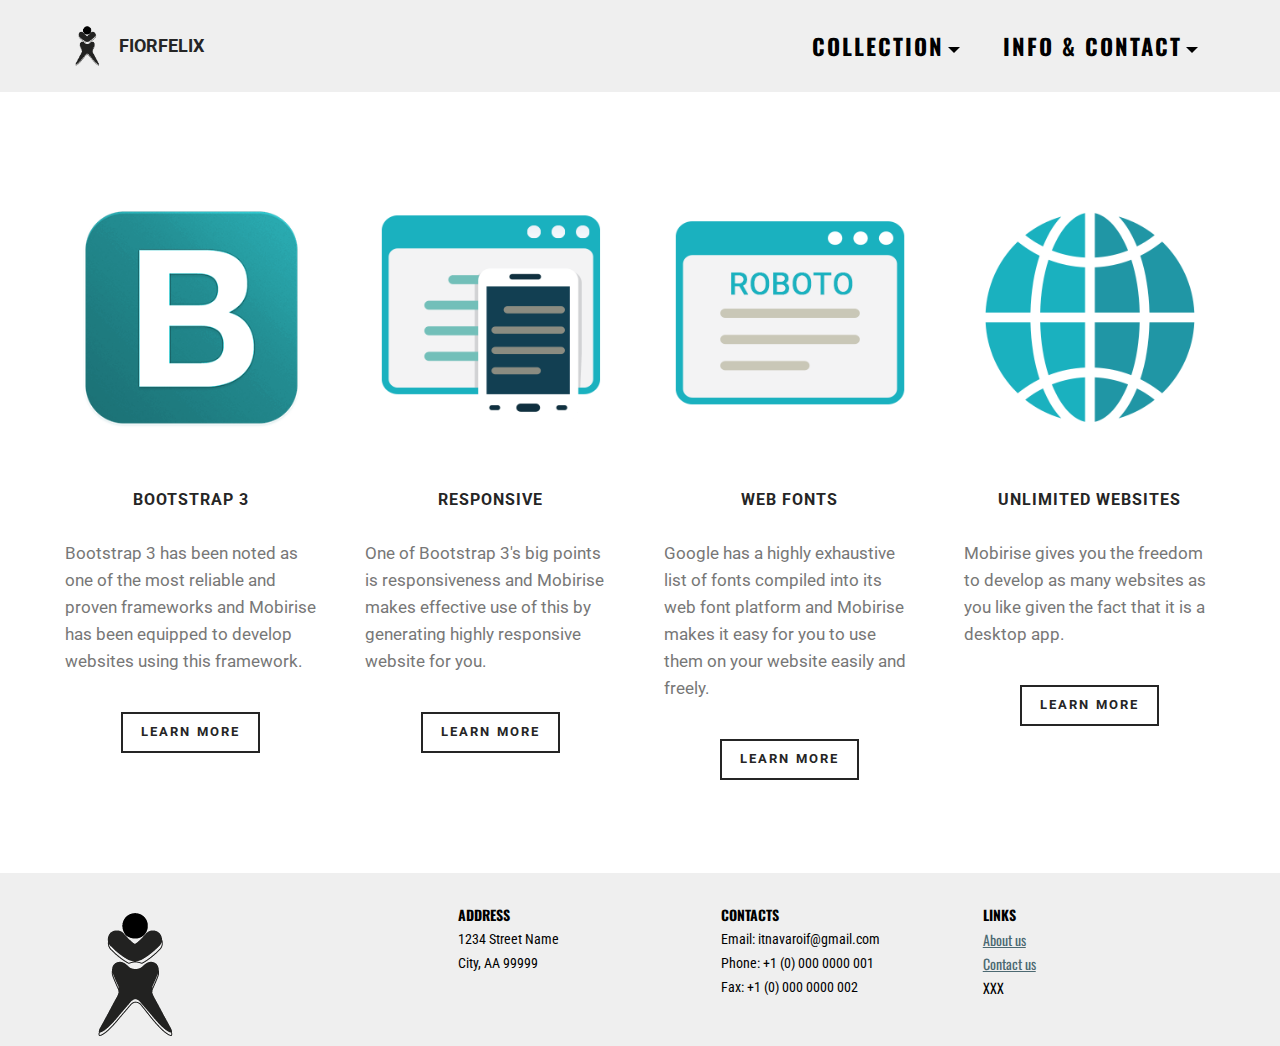
<file: jewels-her.html>
<!DOCTYPE html>
<html  >
<head>
  <!-- Site made with Mobirise Website Builder v4.10.3, https://mobirise.com -->
  <meta charset="UTF-8">
  <meta http-equiv="X-UA-Compatible" content="IE=edge">
  <meta name="generator" content="Mobirise v4.10.3, mobirise.com">
  <meta name="viewport" content="width=device-width, initial-scale=1, minimum-scale=1">
  <link rel="shortcut icon" href="assets/images/fiorfelix-logo.gif" type="image/x-icon">
  <meta name="description" content="">
  
  <title>For Her | FIORFELIX</title>
  <link rel="stylesheet" href="https://fonts.googleapis.com/css?family=Roboto:700,400&subset=cyrillic,latin,greek,vietnamese">
  <link rel="stylesheet" href="assets/bootstrap/css/bootstrap.min.css">
  <link rel="stylesheet" href="assets/mobirise/css/style.css">
  <link rel="stylesheet" href="assets/dropdown-menu/style.css">
  <link rel="stylesheet" href="assets/mobirise/css/mbr-additional.css" type="text/css">
  
  
  
</head>
<body>

<!-- Google Analytics -->
<!-- Global site tag (gtag.js) - Google Analytics -->
<script async src="https://www.googletagmanager.com/gtag/js?id=UA-142047056-1"></script>
<script>
  window.dataLayer = window.dataLayer || [];
  function gtag(){dataLayer.push(arguments);}
  gtag('js', new Date());

  gtag('config', 'UA-142047056-1');
</script>
<!-- /Google Analytics -->


  <section id="dropdown-menu-d" data-rv-view="7">

    <nav class="navbar navbar-dropdown navbar-fixed-top">

        <div class="container">

            <div class="navbar-brand">
                <a href="home.html" class="navbar-logo"><img src="assets/images/fiorfelix-logo.gif" alt="fiorfelix" title="fiorfelix jewellery"></a>
                <a class="text-black" href="home.html">FIORFELIX</a>
            </div>

            <button class="navbar-toggler pull-xs-right hidden-md-up" type="button" data-toggle="collapse" data-target="#exCollapsingNavbar">
                <div class="hamburger-icon"></div>
            </button>

            <ul class="nav-dropdown collapse pull-xs-right navbar-toggleable-sm nav navbar-nav" id="exCollapsingNavbar"><li class="nav-item dropdown open"><a class="nav-link link dropdown-toggle" href="#top" data-toggle="dropdown-submenu" aria-expanded="true">COLLECTION</a><div class="dropdown-menu"><a class="dropdown-item" href="#top">Vittorio Emanuele II</a><a class="dropdown-item" href="#top" aria-expanded="false">Vittorio Emanuale III</a></div></li><li class="nav-item dropdown"><a class="nav-link link dropdown-toggle" data-toggle="dropdown-submenu" href="https://mobirise.com/" aria-expanded="false">INFO &amp; CONTACT</a><div class="dropdown-menu"><a class="dropdown-item" href="about-us.html">About us</a><a class="dropdown-item" href="contact-us.html">Contact us</a></div></li></ul>

        </div>

    </nav>

</section>

<section class="engine"><a href="https://mobirise.info/k">how to develop own website</a></section><section class="mbr-section mbr-section--relative mbr-section--fixed-size mbr-after-navbar" id="features1-i" data-rv-view="9" style="background-color: rgb(255, 255, 255);">
    
    
    <div class="mbr-section__container container mbr-section__container--std-top-padding" style="padding-top: 93px;">
        <div class="mbr-section__row row">
            <div class="mbr-section__col col-xs-12 col-md-3 col-sm-6">
                <div class="mbr-section__container mbr-section__container--center mbr-section__container--middle">
                    <figure class="mbr-figure"><img src="assets/images/bootstrap.png" class="mbr-figure__img"></figure>
                </div>
                <div class="mbr-section__container mbr-section__container--middle">
                    <div class="mbr-header mbr-header--reduce mbr-header--center mbr-header--wysiwyg">
                        <h3 class="mbr-header__text">BOOTSTRAP 3</h3>
                    </div>
                </div>
                <div class="mbr-section__container mbr-section__container--middle">
                    <div class="mbr-article mbr-article--wysiwyg">
                        <p>Bootstrap 3 has been noted as one of the most reliable and proven frameworks and Mobirise has been equipped to develop websites using this framework.</p>
                    </div>
                </div>
                <div class="mbr-section__container mbr-section__container--last" style="padding-bottom: 93px;">
                    <div class="mbr-buttons mbr-buttons--center"><a href="https://mobirise.com" class="mbr-buttons__btn btn btn-wrap btn-xs-lg btn-default">LEARN MORE</a></div>
                </div>
            </div>
            <div class="mbr-section__col col-xs-12 col-md-3 col-sm-6">
                <div class="mbr-section__container mbr-section__container--center mbr-section__container--middle">
                    <figure class="mbr-figure"><img src="assets/images/responsive.png" class="mbr-figure__img"></figure>
                </div>
                <div class="mbr-section__container mbr-section__container--middle">
                    <div class="mbr-header mbr-header--reduce mbr-header--center mbr-header--wysiwyg">
                        <h3 class="mbr-header__text">RESPONSIVE</h3>
                    </div>
                </div>
                <div class="mbr-section__container mbr-section__container--middle">
                    <div class="mbr-article mbr-article--wysiwyg">
                        <p>One of Bootstrap 3's big points is responsiveness and Mobirise makes effective use of this by generating highly responsive website for you.</p>
                    </div>
                </div>
                <div class="mbr-section__container mbr-section__container--last" style="padding-bottom: 93px;">
                    <div class="mbr-buttons mbr-buttons--center"><a href="https://mobirise.com" class="mbr-buttons__btn btn btn-wrap btn-xs-lg btn-default">LEARN MORE</a></div>
                </div>
            </div>
            <div class="clearfix visible-sm-block"></div>
            <div class="mbr-section__col col-xs-12 col-md-3 col-sm-6">
                <div class="mbr-section__container mbr-section__container--center mbr-section__container--middle">
                    <figure class="mbr-figure"><img src="assets/images/google-fonts.png" class="mbr-figure__img"></figure>
                </div>
                <div class="mbr-section__container mbr-section__container--middle">
                    <div class="mbr-header mbr-header--reduce mbr-header--center mbr-header--wysiwyg">
                        <h3 class="mbr-header__text">WEB FONTS</h3>
                    </div>
                </div>
                <div class="mbr-section__container mbr-section__container--middle">
                    <div class="mbr-article mbr-article--wysiwyg">
                        <p>Google has a highly exhaustive list of fonts compiled into its web font platform and Mobirise makes it easy for you to use them on your website easily and freely.</p>
                    </div>
                </div>
                <div class="mbr-section__container mbr-section__container--last" style="padding-bottom: 93px;">
                    <div class="mbr-buttons mbr-buttons--center"><a href="https://mobirise.com" class="mbr-buttons__btn btn btn-wrap btn-xs-lg btn-default">LEARN MORE</a></div>
                </div>
            </div>
            
            <div class="mbr-section__col col-xs-12 col-md-3 col-sm-6">
                <div class="mbr-section__container mbr-section__container--center mbr-section__container--middle">
                    <figure class="mbr-figure"><img src="assets/images/unlimited-websites.png" class="mbr-figure__img"></figure>
                </div>
                <div class="mbr-section__container mbr-section__container--middle">
                    <div class="mbr-header mbr-header--reduce mbr-header--center mbr-header--wysiwyg">
                        <h3 class="mbr-header__text">UNLIMITED WEBSITES</h3>
                    </div>
                </div>
                <div class="mbr-section__container mbr-section__container--middle">
                    <div class="mbr-article mbr-article--wysiwyg">
                        <p>Mobirise gives you the freedom to develop as many websites as you like given the fact that it is a desktop app.</p>
                    </div>
                </div>
                <div class="mbr-section__container mbr-section__container--last" style="padding-bottom: 93px;">
                    <div class="mbr-buttons mbr-buttons--center"><a href="https://mobirise.com" class="mbr-buttons__btn btn btn-wrap btn-xs-lg btn-default">LEARN MORE</a></div>
                </div>
            </div>
            
            
            
        </div>
    </div>
</section>

<section class="mbr-section mbr-section--relative mbr-section--fixed-size" id="contacts1-f" data-rv-view="12" style="background-color: rgb(239, 239, 239);">
    
    <div class="mbr-section__container container">
        <div class="mbr-contacts mbr-contacts--wysiwyg row" style="padding-top: 30px; padding-bottom: 0px;">
            <div class="col-sm-4">
                <div><a href="index.html"><img src="assets/images/fiorfelix-logo.gif" class="mbr-contacts__img mbr-contacts__img--left" alt="fiorfelix" title="fiorfelix homepage"></a></div>
            </div>
            <div class="col-sm-8">
                <div class="row">
                    <div class="col-sm-4">
                        <p class="mbr-contacts__text"><strong>ADDRESS</strong><br>
1234 Street Name<br>
City, AA 99999</p>
                    </div>
                    <div class="col-sm-4">
                        <p class="mbr-contacts__text"><strong>CONTACTS</strong><br>
Email: itnavaroif@gmail.com<br>
Phone: +1 (0) 000 0000 001<br>
Fax: +1 (0) 000 0000 002</p>
                    </div>
                    <div class="col-sm-4"><p class="mbr-contacts__text"><strong>LINKS</strong></p><ul class="mbr-contacts__list"><li><a href="about.html">About us</a></li><li><a href="contact.html">Contact us</a></li><li>XXX</li></ul></div>
                </div>
            </div>
        </div>
    </div>
</section>


  <script src="assets/web/assets/jquery/jquery.min.js"></script>
  <script src="assets/bootstrap/js/bootstrap.min.js"></script>
  <script src="assets/smooth-scroll/smooth-scroll.js"></script>
  <script src="assets/mobirise/js/script.js"></script>
  <script src="assets/dropdown-menu/script.js"></script>
  
  
</body>
</html>
</file>
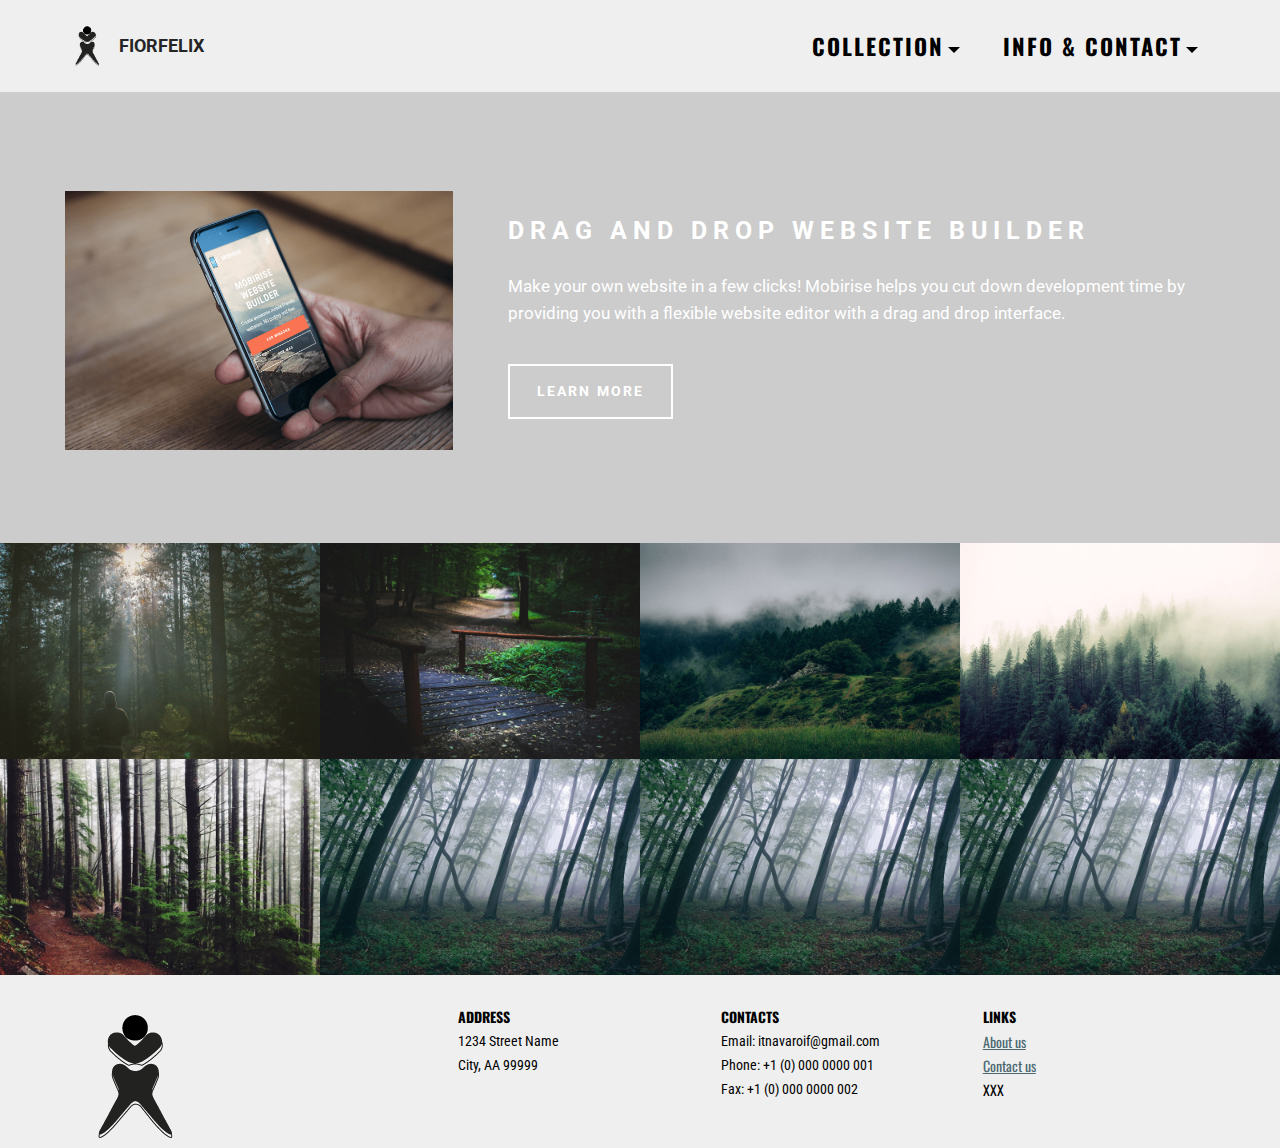
<file: product1.html>
<!DOCTYPE html>
<html  >
<head>
  <!-- Site made with Mobirise Website Builder v4.10.3, https://mobirise.com -->
  <meta charset="UTF-8">
  <meta http-equiv="X-UA-Compatible" content="IE=edge">
  <meta name="generator" content="Mobirise v4.10.3, mobirise.com">
  <meta name="viewport" content="width=device-width, initial-scale=1, minimum-scale=1">
  <link rel="shortcut icon" href="assets/images/fiorfelix-logo.gif" type="image/x-icon">
  <meta name="description" content="">
  
  <title>PDP | FIORFELIX</title>
  <link rel="stylesheet" href="https://fonts.googleapis.com/css?family=Roboto:700,400&subset=cyrillic,latin,greek,vietnamese">
  <link rel="stylesheet" href="assets/bootstrap/css/bootstrap.min.css">
  <link rel="stylesheet" href="assets/mobirise/css/style.css">
  <link rel="stylesheet" href="assets/dropdown-menu/style.css">
  <link rel="stylesheet" href="assets/mobirise-gallery/style.css">
  <link rel="stylesheet" href="assets/mobirise-slider/style.css">
  <link rel="stylesheet" href="assets/mobirise/css/mbr-additional.css" type="text/css">
  
  
  
</head>
<body>

<!-- Google Analytics -->
<!-- Global site tag (gtag.js) - Google Analytics -->
<script async src="https://www.googletagmanager.com/gtag/js?id=UA-142047056-1"></script>
<script>
  window.dataLayer = window.dataLayer || [];
  function gtag(){dataLayer.push(arguments);}
  gtag('js', new Date());

  gtag('config', 'UA-142047056-1');
</script>
<!-- /Google Analytics -->


  <section id="dropdown-menu-j" data-rv-view="14">

    <nav class="navbar navbar-dropdown navbar-fixed-top">

        <div class="container">

            <div class="navbar-brand">
                <a href="home.html" class="navbar-logo"><img src="assets/images/fiorfelix-logo.gif" alt="fiorfelix" title="fiorfelix jewellery"></a>
                <a class="text-black" href="home.html">FIORFELIX</a>
            </div>

            <button class="navbar-toggler pull-xs-right hidden-md-up" type="button" data-toggle="collapse" data-target="#exCollapsingNavbar">
                <div class="hamburger-icon"></div>
            </button>

            <ul class="nav-dropdown collapse pull-xs-right navbar-toggleable-sm nav navbar-nav" id="exCollapsingNavbar"><li class="nav-item dropdown open"><a class="nav-link link dropdown-toggle" href="#top" data-toggle="dropdown-submenu" aria-expanded="true">COLLECTION</a><div class="dropdown-menu"><a class="dropdown-item" href="#top">Vittorio Emanuele II</a><a class="dropdown-item" href="#top" aria-expanded="false">Vittorio Emanuale III</a></div></li><li class="nav-item dropdown"><a class="nav-link link dropdown-toggle" data-toggle="dropdown-submenu" href="https://mobirise.com/" aria-expanded="false">INFO &amp; CONTACT</a><div class="dropdown-menu"><a class="dropdown-item" href="about-us.html">About us</a><a class="dropdown-item" href="contact-us.html">Contact us</a></div></li></ul>

        </div>

    </nav>

</section>

<section class="engine"><a href="https://mobirise.info/y">html site templates</a></section><section class="mbr-section mbr-section--relative mbr-after-navbar" id="msg-box4-n" data-rv-view="16" style="background-color: rgb(204, 204, 204);">
    
    <div class="mbr-section__container mbr-section__container--isolated container" style="padding-top: 93px; padding-bottom: 93px;">
        <div class="row">
            <div class="mbr-box mbr-box--fixed mbr-box--adapted">
                <div class="mbr-box__magnet mbr-box__magnet--top-right mbr-section__left col-sm-6 image-size" style="width: 30%;">
                    <figure class="mbr-figure mbr-figure--adapted mbr-figure--caption-inside-bottom mbr-figure--full-width"><img src="assets/images/iphone.png" class="mbr-figure__img"></figure>
                </div>
                <div class="mbr-box__magnet mbr-class-mbr-box__magnet--center-left col-sm-6 content-size mbr-section__right">
                    <div class="mbr-section__container mbr-section__container--middle">
                        <div class="mbr-header mbr-header--auto-align mbr-header--wysiwyg">
                            <h3 class="mbr-header__text">DRAG AND DROP WEBSITE BUILDER</h3>
                            
                        </div>
                    </div>
                    <div class="mbr-section__container mbr-section__container--middle">
                        <div class="mbr-article mbr-article--auto-align mbr-article--wysiwyg"><p>Make your own website in a few clicks! Mobirise helps you cut down development time by providing you with a flexible website editor with a drag and drop interface.</p></div>
                    </div>
                    <div class="mbr-section__container">
                        <div class="mbr-buttons mbr-buttons--auto-align btn-inverse"><a class="mbr-buttons__btn btn btn-lg btn-default" href="https://mobirise.com">LEARN MORE</a></div>
                    </div>
                </div>
                
            </div>
        </div>
    </div>
</section>

<section class="mbr-gallery mbr-section mbr-section--no-padding" id="gallery1-m" data-rv-view="19" style="background-color: rgb(76, 105, 114);">
    <!-- Gallery -->
    <div class=" mbr-gallery-layout-default">
        <div>
            <div class="row mbr-gallery-row no-gutter">

                <div class="col-lg-3 col-md-4 col-sm-6 col-xs-12 mbr-gallery-item">

                     

                    <a href="#lb-gallery1-m" data-slide-to="0" data-toggle="modal">
                        <img src="assets/images/slide1-small.jpg">
                        <span class="icon glyphicon glyphicon-zoom-in"></span>
                    </a>
                </div><div class="col-lg-3 col-md-4 col-sm-6 col-xs-12 mbr-gallery-item">

                     

                    <a href="#lb-gallery1-m" data-slide-to="1" data-toggle="modal">
                        <img src="assets/images/slide2-small.jpg">
                        <span class="icon glyphicon glyphicon-zoom-in"></span>
                    </a>
                </div><div class="col-lg-3 col-md-4 col-sm-6 col-xs-12 mbr-gallery-item">

                     

                    <a href="#lb-gallery1-m" data-slide-to="2" data-toggle="modal">
                        <img src="assets/images/slide3-small.jpg">
                        <span class="icon glyphicon glyphicon-zoom-in"></span>
                    </a>
                </div><div class="col-lg-3 col-md-4 col-sm-6 col-xs-12 mbr-gallery-item">

                     

                    <a href="#lb-gallery1-m" data-slide-to="3" data-toggle="modal">
                        <img src="assets/images/slide4-small.jpg">
                        <span class="icon glyphicon glyphicon-zoom-in"></span>
                    </a>
                </div><div class="col-lg-3 col-md-4 col-sm-6 col-xs-12 mbr-gallery-item">

                     

                    <a href="#lb-gallery1-m" data-slide-to="4" data-toggle="modal">
                        <img src="assets/images/slide5-small.jpg">
                        <span class="icon glyphicon glyphicon-zoom-in"></span>
                    </a>
                </div><div class="col-lg-3 col-md-4 col-sm-6 col-xs-12 mbr-gallery-item">

                     

                    <a href="#lb-gallery1-m" data-slide-to="5" data-toggle="modal">
                        <img src="assets/images/slide6-small.jpg">
                        <span class="icon glyphicon glyphicon-zoom-in"></span>
                    </a>
                </div><div class="col-lg-3 col-md-4 col-sm-6 col-xs-12 mbr-gallery-item">

                     

                    <a href="#lb-gallery1-m" data-slide-to="6" data-toggle="modal">
                        <img src="assets/images/slide6-small.jpg">
                        <span class="icon glyphicon glyphicon-zoom-in"></span>
                    </a>
                </div><div class="col-lg-3 col-md-4 col-sm-6 col-xs-12 mbr-gallery-item">

                     

                    <a href="#lb-gallery1-m" data-slide-to="7" data-toggle="modal">
                        <img src="assets/images/slide6-small.jpg">
                        <span class="icon glyphicon glyphicon-zoom-in"></span>
                    </a>
                </div>
            </div>
        </div>
        <div class="clearfix"></div>
    </div>

    <!-- Lightbox -->
    <div data-app-prevent-settings="" class="mbr-slider modal fade carousel slide" tabindex="-1" data-keyboard="true" data-interval="false" id="lb-gallery1-m">
        <div class="modal-dialog">
            <div class="modal-content">
                <div class="modal-body">
                    <ol class="carousel-indicators">
                        <li data-app-prevent-settings="" data-target="#lb-gallery1-m" data-slide-to="0"></li><li data-app-prevent-settings="" data-target="#lb-gallery1-m" data-slide-to="1"></li><li data-app-prevent-settings="" data-target="#lb-gallery1-m" data-slide-to="2"></li><li data-app-prevent-settings="" data-target="#lb-gallery1-m" data-slide-to="3"></li><li data-app-prevent-settings="" data-target="#lb-gallery1-m" data-slide-to="4"></li><li data-app-prevent-settings="" data-target="#lb-gallery1-m" data-slide-to="5"></li><li data-app-prevent-settings="" data-target="#lb-gallery1-m" data-slide-to="6"></li><li data-app-prevent-settings="" data-target="#lb-gallery1-m" class=" active" data-slide-to="7"></li>
                    </ol>
                    <div class="carousel-inner">
                        <div class="item">
                            <img src="assets/images/slide1.jpg">
                        </div><div class="item">
                            <img src="assets/images/slide2.jpg">
                        </div><div class="item">
                            <img src="assets/images/slide3.jpg">
                        </div><div class="item">
                            <img src="assets/images/slide4.jpg">
                        </div><div class="item">
                            <img src="assets/images/slide5.jpg">
                        </div><div class="item">
                            <img src="assets/images/slide6.jpg">
                        </div><div class="item">
                            <img src="assets/images/slide6.jpg">
                        </div><div class="item active">
                            <img src="assets/images/slide6.jpg">
                        </div>
                    </div>
                    <a class="left carousel-control" role="button" data-slide="prev" href="#lb-gallery1-m">
                        <span class="glyphicon glyphicon-menu-left" aria-hidden="true"></span>
                        <span class="sr-only">Previous</span>
                    </a>
                    <a class="right carousel-control" role="button" data-slide="next" href="#lb-gallery1-m">
                        <span class="glyphicon glyphicon-menu-right" aria-hidden="true"></span>
                        <span class="sr-only">Next</span>
                    </a>

                    <a class="close" href="#" role="button" data-dismiss="modal">
                        <span class="glyphicon glyphicon-remove" aria-hidden="true"></span>
                        <span class="sr-only">Close</span>
                    </a>
                </div>
            </div>
        </div>
    </div>
</section>

<section class="mbr-section mbr-section--relative mbr-section--fixed-size" id="contacts1-l" data-rv-view="54" style="background-color: rgb(239, 239, 239);">
    
    <div class="mbr-section__container container">
        <div class="mbr-contacts mbr-contacts--wysiwyg row" style="padding-top: 30px; padding-bottom: 0px;">
            <div class="col-sm-4">
                <div><a href="index.html"><img src="assets/images/fiorfelix-logo.gif" class="mbr-contacts__img mbr-contacts__img--left" alt="fiorfelix" title="fiorfelix homepage"></a></div>
            </div>
            <div class="col-sm-8">
                <div class="row">
                    <div class="col-sm-4">
                        <p class="mbr-contacts__text"><strong>ADDRESS</strong><br>
1234 Street Name<br>
City, AA 99999</p>
                    </div>
                    <div class="col-sm-4">
                        <p class="mbr-contacts__text"><strong>CONTACTS</strong><br>
Email: itnavaroif@gmail.com<br>
Phone: +1 (0) 000 0000 001<br>
Fax: +1 (0) 000 0000 002</p>
                    </div>
                    <div class="col-sm-4"><p class="mbr-contacts__text"><strong>LINKS</strong></p><ul class="mbr-contacts__list"><li><a href="about.html">About us</a></li><li><a href="contact.html">Contact us</a></li><li>XXX</li></ul></div>
                </div>
            </div>
        </div>
    </div>
</section>


  <script src="assets/web/assets/jquery/jquery.min.js"></script>
  <script src="assets/bootstrap/js/bootstrap.min.js"></script>
  <script src="assets/smooth-scroll/smooth-scroll.js"></script>
  <script src="assets/masonry/masonry.pkgd.min.js"></script>
  <script src="assets/imagesloaded/imagesloaded.pkgd.min.js"></script>
  <script src="assets/bootstrap-carousel-swipe/bootstrap-carousel-swipe.js"></script>
  <script src="assets/mobirise/js/script.js"></script>
  <script src="assets/dropdown-menu/script.js"></script>
  <script src="assets/mobirise-gallery/script.js"></script>
  
  
</body>
</html>
</file>
<file: assets/dropdown-menu/style.css>
.navbar-dropdown .dropup,.navbar-dropdown .dropdown{position:relative}.navbar-dropdown .dropdown-toggle::after{display:inline-block;width:0;height:0;margin-right:.25rem;margin-left:.25rem;vertical-align:middle;content:"";border-top:0.3em solid;border-right:0.3em solid transparent;border-left:0.3em solid transparent}.navbar-dropdown .dropdown-toggle:focus{outline:0}.navbar-dropdown .dropup .dropdown-toggle::after{border-top:0;border-bottom:0.3em solid}.navbar-dropdown .dropdown-menu{position:absolute;top:100%;left:0;z-index:1000;display:none;float:left;min-width:160px;padding:5px 0;margin:2px 0 0;font-size:1rem;color:#373a3c;text-align:left;list-style:none;background-color:#fff;background-clip:padding-box;border:1px solid rgba(0,0,0,0.15);border-radius:0.25rem}.navbar-dropdown .dropdown-divider{height:1px;margin:0.5rem 0;overflow:hidden;background-color:#e5e5e5}.navbar-dropdown .dropdown-item{display:block;width:100%;padding:3px 20px;clear:both;font-weight:normal;line-height:1.5;color:#373a3c;text-align:inherit;white-space:nowrap;background:none;border:0}.navbar-dropdown .dropdown-item:focus,.navbar-dropdown .dropdown-item:hover{color:#2b2d2f;text-decoration:none;background-color:#f5f5f5}.navbar-dropdown .dropdown-item.active,.navbar-dropdown .dropdown-item.active:focus,.navbar-dropdown .dropdown-item.active:hover{color:#fff;text-decoration:none;background-color:#0275d8;outline:0}.navbar-dropdown .dropdown-item.disabled,.navbar-dropdown .dropdown-item.disabled:focus,.navbar-dropdown .dropdown-item.disabled:hover{color:#818a91}.navbar-dropdown .dropdown-item.disabled:focus,.navbar-dropdown .dropdown-item.disabled:hover{text-decoration:none;cursor:not-allowed;background-color:transparent;background-image:none;filter:"progid:DXImageTransform.Microsoft.gradient(enabled = false)"}.navbar-dropdown .open > .dropdown-menu{display:block}.navbar-dropdown .open > a{outline:0}.navbar-dropdown .dropdown-menu-right{right:0;left:auto}.navbar-dropdown .dropdown-menu-left{right:auto;left:0}.navbar-dropdown .dropdown-header{display:block;padding:3px 20px;font-size:0.875rem;line-height:1.5;color:#818a91;white-space:nowrap}.navbar-dropdown .dropdown-backdrop{position:fixed;top:0;right:0;bottom:0;left:0;z-index:990}.navbar-dropdown .pull-right > .dropdown-menu{right:0;left:auto}.navbar-dropdown .dropup .caret,.navbar-dropdown .navbar-fixed-bottom .dropdown .caret{content:"";border-top:0;border-bottom:0.3em solid}.navbar-dropdown .dropup .dropdown-menu,.navbar-dropdown .navbar-fixed-bottom .dropdown .dropdown-menu{top:auto;bottom:100%;margin-bottom:2px}.nav-link{display:inline-block}.nav-link:focus,.nav-link:hover{text-decoration:none}.navbar-nav .nav-item{float:left}.navbar-nav .nav-link{display:block;padding-top:.425rem;padding-bottom:.425rem}.navbar-nav .nav-link + .nav-link{margin-left:1rem}.navbar-nav .nav-item + .nav-item{margin-left:1rem}.navbar-toggler{padding:.5rem .75rem;font-size:1.25rem;line-height:1;background:none;border:1px solid transparent;border-radius:0.25rem}.navbar-toggler:focus,.navbar-toggler:hover{text-decoration:none}@media (min-width:544px){.navbar-toggleable-xs{display:block!important}}@media (min-width:768px){.navbar-toggleable-sm{display:block!important}}@media (min-width:992px){.navbar-toggleable-md{display:block!important}}.pull-xs-left{float:left!important}.pull-xs-right{float:right!important}.pull-xs-none{float:none!important}@media (min-width:544px){.pull-sm-left{float:left!important}.pull-sm-right{float:right!important}.pull-sm-none{float:none!important}}@media (min-width:768px){.pull-md-left{float:left!important}.pull-md-right{float:right!important}.pull-md-none{float:none!important}}@media (min-width:992px){.pull-lg-left{float:left!important}.pull-lg-right{float:right!important}.pull-lg-none{float:none!important}}@media (min-width:1200px){.pull-xl-left{float:left!important}.pull-xl-right{float:right!important}.pull-xl-none{float:none!important}}.hidden-xs-up{display:none!important}@media (max-width:543px){.hidden-xs-down{display:none!important}}@media (min-width:544px){.hidden-sm-up{display:none!important}}@media (max-width:767px){.hidden-sm-down{display:none!important}}@media (min-width:768px){.hidden-md-up{display:none!important}}@media (max-width:991px){.hidden-md-down{display:none!important}}@media (min-width:992px){.hidden-lg-up{display:none!important}}@media (max-width:1199px){.hidden-lg-down{display:none!important}}@media (min-width:1200px){.hidden-xl-up{display:none!important}}.hidden-xl-down{display:none!important}.navbar-dropdown-open{overflow:hidden!important}.navbar-dropdown-open .navbar-dropdown.opened{bottom:0;left:0;overflow-y:scroll;position:fixed;right:0;top:0;transition:none}.navbar-dropdown{left:0;padding-top:1.5rem;padding-bottom:1.5rem;position:absolute;right:0;top:0;transition:all 0.25s ease;z-index:1030}.navbar-dropdown .navbar-brand,.navbar-dropdown .navbar-toggler{position:relative;z-index:995}.navbar-dropdown.bg-color.transparent{background:none!important}.navbar-dropdown.navbar-fixed-top{position:fixed}.navbar-dropdown .navbar-brand{line-height:0;margin-right:1.5rem;padding:0}.navbar-dropdown .navbar-brand a{line-height:2.35rem;vertical-align:middle}.navbar-dropdown .navbar-brand a,.navbar-dropdown .navbar-brand a:hover{text-decoration:none}.navbar-dropdown .navbar-brand .navbar-logo,.navbar-dropdown .navbar-brand .navbar-logo a{line-height:0;vertical-align:baseline}.navbar-dropdown .navbar-logo{margin-right:0.5rem}.navbar-dropdown .navbar-logo img{display:inline;height:2.35rem}@media (max-width:543px){.navbar-dropdown .navbar-toggleable-xs{padding-top:0.425rem}.navbar-dropdown .navbar-toggleable-xs .btn{margin-bottom:0.425rem;margin-top:0.425rem}.navbar-dropdown .navbar-toggleable-xs .dropdown-menu{padding-bottom:0.425rem}.navbar-dropdown .navbar-toggleable-xs .dropdown-menu .dropdown-menu{padding-bottom:0}}@media (max-width:767px){.navbar-dropdown .navbar-toggleable-sm{padding-top:0.425rem}.navbar-dropdown .navbar-toggleable-sm .btn{margin-bottom:0.425rem;margin-top:0.425rem}.navbar-dropdown .navbar-toggleable-sm .dropdown-menu{padding-bottom:0.425rem}.navbar-dropdown .navbar-toggleable-sm .dropdown-menu .dropdown-menu{padding-bottom:0}}@media (max-width:991px){.navbar-dropdown .navbar-toggleable-md{padding-top:0.425rem}.navbar-dropdown .navbar-toggleable-md .btn{margin-bottom:0.425rem;margin-top:0.425rem}.navbar-dropdown .navbar-toggleable-md .dropdown-menu{padding-bottom:0.425rem}.navbar-dropdown .navbar-toggleable-md .dropdown-menu .dropdown-menu{padding-bottom:0}}@media (min-width:544px){.navbar-dropdown{border-radius:0}}.is-builder .navbar-dropdown .dropdown-toggle::after{vertical-align:baseline}.dropdown-menu.dropdown-submenu{left:100%;margin-left:-6px;margin-top:-6px;top:0}.dropdown-menu .dropdown-toggle[data-toggle="dropdown-submenu"]::after{border-bottom:0.3em solid transparent;border-left:0.3em solid;border-right:0;border-top:0.3em solid transparent;margin-left:0.3rem}.dropdown-menu .dropdown-toggle[data-toggle="dropdown-submenu"][aria-expanded="true"]{background-color:#f5f5f5}.dropdown-menu .dropdown-item:focus{outline:0}.nav-dropdown-sm{clear:left;float:none!important;position:relative;z-index:999}.nav-dropdown-sm .nav-item{float:none}.nav-dropdown-sm .nav-item + .nav-item{margin-left:0}.nav-dropdown-sm .nav-link,.nav-dropdown-sm .dropdown-item{position:relative}.nav-dropdown-sm .dropdown-toggle::after{position:absolute;right:0;top:50%;margin-top:-0.15em}.nav-dropdown-sm .dropdown-toggle[data-toggle="dropdown-submenu"]::after{margin-left:.25rem;border-top:0.3em solid;border-right:0.3em solid transparent;border-left:0.3em solid transparent;border-bottom:0}.nav-dropdown-sm .dropdown-toggle[data-toggle="dropdown-submenu"][aria-expanded="true"]::after{border-top:0;border-right:0.3em solid transparent;border-left:0.3em solid transparent;border-bottom:0.3em solid}.nav-dropdown-sm .dropdown-menu{margin:0;padding:0;position:relative;top:0;left:0;width:100%;border:0;float:none;border-radius:0;background:none;padding-left:20px}.nav-dropdown-sm .dropdown-item{padding-left:0}.nav-dropdown-sm .dropdown-item,.nav-dropdown-sm .dropdown-item:hover,.nav-dropdown-sm .dropdown-item:focus{background:none!important}.navbar-dropdown .nav > li > a::after{-webkit-transform:none!important;-ms-transform:none!important;-o-transform:none!important;transform:none!important;-webkit-transition:none!important;-o-transition:none!important;transition:none!important;display:none}.navbar-dropdown .navbar-nav{margin:0!important}.navbar-dropdown .nav-dropdown-sm{padding-top:11px!important}.dropdown-toggle::after{display:inline-block!important;width:0!important;border-top:5px solid;border-right:5px solid transparent;border-left:5px solid transparent;border-bottom:0!important;margin-left:4px!important}.dropdown-menu .dropdown-toggle[data-toggle="dropdown-submenu"]::after{border-bottom:5px solid transparent!important;border-left:5px solid!important;border-right:0!important;border-top:5px solid transparent!important;margin-left:6px!important}.nav-dropdown-sm .dropdown-toggle[data-toggle="dropdown-submenu"][aria-expanded="true"]::after{border-top:0!important;border-right:5px solid transparent!important;border-left:5px solid transparent!important;border-bottom:5px solid!important}.nav-dropdown-sm .dropdown-toggle[data-toggle="dropdown-submenu"]::after{margin-left:5px!important;border-top:5px solid!important;border-right:5px solid transparent!important;border-left:5px solid transparent!important;border-bottom:0!important}.navbar-dropdown .btn{-webkit-transition:all 0.2s ease-in-out 0s;-o-transition:all 0.2s ease-in-out 0s;transition:all 0.2s ease-in-out 0s;border-width:2px;font-size:13px;font-weight:bold;letter-spacing:2px;text-decoration:none;word-spacing:1px}.navbar-dropdown{padding-top:25px;padding-bottom:25px;margin-bottom:0;min-height:0;border:0}.navbar-dropdown .navbar-brand{line-height:0;margin-left:0!important;margin-right:24px;padding:0;height:auto;font-weight:bold}.navbar-dropdown .navbar-logo img{height:42px}.navbar-dropdown .navbar-brand a{line-height:42px}.navbar-dropdown .navbar-brand .navbar-logo{margin-right:8px}.navbar-dropdown .navbar-brand .navbar-logo,.navbar-dropdown .navbar-brand .navbar-logo a{line-height:0}.navbar-dropdown a{text-decoration:none}.navbar-dropdown .navbar-nav > li > a{padding-top:11px;padding-bottom:11px}.navbar-dropdown .navbar-nav > li > a.btn{padding:9px 18px}.navbar-dropdown .dropdown-menu{font-size:15px;border-radius:0;padding:8px 0;border:0}.navbar-dropdown .dropdown-submenu{margin-top:-8px}.navbar-dropdown .dropdown-item{padding:4px 20px}.navbar-dropdown .nav-dropdown-sm a{padding-left:0}@media (max-width:767px){.navbar-dropdown .navbar-toggleable-sm .btn{margin-bottom:11px;margin-top:11px}}.navbar-dropdown{padding-top:25px;padding-bottom:25px;margin-bottom:0;min-height:0}.navbar-dropdown.navbar-short{padding-top:15px;padding-bottom:15px}.navbar-dropdown .navbar-nav > li > .dropdown-menu{margin-left:-5px}.navbar-dropdown .nav-dropdown-sm > li > .dropdown-menu{margin-left:0}.navbar-dropdown .nav-dropdown-sm .dropdown-menu{padding:0;padding-left:20px;padding-bottom:11px}.navbar-dropdown .nav-dropdown-sm .dropdown-menu .dropdown-menu{padding-bottom:0}.navbar-dropdown{padding-left:20px;padding-right:20px}.navbar-dropdown .container{padding-left:0;padding-right:0}.navbar-dropdown .navbar-toggler{padding:8px 12px;font-size:20px;border-radius:4px}.navbar-dropdown .btn-default-outline{color:#fff;background-color:transparent;border-color:#fff}.navbar-dropdown .btn-default-outline:hover{color:#252525;background-color:#fff;border-color:#fff}.navbar-dropdown .btn-primary-outline{color:#4c6972;background-color:transparent;border-color:#4c6972}.navbar-dropdown .btn-primary-outline:hover{color:#fff;background-color:#4c6972;border-color:#4c6972}.navbar-dropdown .btn-info-outline{color:#27aae0;background-color:transparent;border-color:#27aae0}.navbar-dropdown .btn-info-outline:hover{color:#fff;background-color:#27aae0;border-color:#27aae0}.navbar-dropdown .btn-success-outline{color:#7ac673;background-color:transparent;border-color:#7ac673}.navbar-dropdown .btn-success-outline:hover{color:#fff;background-color:#7ac673;border-color:#7ac673}.navbar-dropdown .btn-warning-outline{color:#faaf40;background-color:transparent;border-color:#faaf40}.navbar-dropdown .btn-warning-outline:hover{color:#fff;background-color:#faaf40;border-color:#faaf40}.navbar-dropdown .btn-danger-outline{color:#f97352;background-color:transparent;border-color:#f97352}.navbar-dropdown .btn-danger-outline:hover{color:#fff;background-color:#f97352;border-color:#f97352}.navbar-dropdown .btn-link-outline{color:#252525;background-color:transparent;border-color:#252525}.navbar-dropdown .btn-link-outline:hover{color:#fff;background-color:#252525;border-color:#252525}.navbar-dropdown .link,.navbar-dropdown .link:hover{color:#252525}.navbar-dropdown .nav .link{letter-spacing:2px}
</file>
<file: assets/mobirise/css/mbr-additional.css>
@import url(https://fonts.googleapis.com/css?family=Oswald:400,300,700);
@import url(https://fonts.googleapis.com/css?family=Roboto+Condensed:400,300,700);





#dropdown-menu-d .hide-buttons [data-button] {
  display: none !important;
}
#dropdown-menu-d .nav .link,
#dropdown-menu-d .dropdown-item {
  font-size: 1.6em;
  color: #000000;
  font-family: 'Oswald', sans-serif;
}
#dropdown-menu-d .navbar,
#dropdown-menu-d .dropdown-menu {
  background: #efefef;
}
#dropdown-menu-d .dropdown-menu .dropdown-toggle[aria-expanded="true"],
#dropdown-menu-d .dropdown-menu a:hover,
#dropdown-menu-d .dropdown-menu a:focus {
  background: #e5e5e5;
}
#dropdown-menu-d .navbar-toggler {
  color: #000000;
}
#dropdown-menu-d .btn {
  font-family: 'Oswald', sans-serif;
}
#contacts1-f STRONG {
  font-family: 'Oswald', sans-serif;
}
#contacts1-f P {
  font-family: 'Roboto Condensed', sans-serif;
  color: #000000;
}
#contacts1-f UL {
  font-family: 'Oswald', sans-serif;
  color: #000000;
}





#dropdown-menu-j .hide-buttons [data-button] {
  display: none !important;
}
#dropdown-menu-j .nav .link,
#dropdown-menu-j .dropdown-item {
  font-size: 1.6em;
  color: #000000;
  font-family: 'Oswald', sans-serif;
}
#dropdown-menu-j .navbar,
#dropdown-menu-j .dropdown-menu {
  background: #efefef;
}
#dropdown-menu-j .dropdown-menu .dropdown-toggle[aria-expanded="true"],
#dropdown-menu-j .dropdown-menu a:hover,
#dropdown-menu-j .dropdown-menu a:focus {
  background: #e5e5e5;
}
#dropdown-menu-j .navbar-toggler {
  color: #000000;
}
#dropdown-menu-j .btn {
  font-family: 'Oswald', sans-serif;
}
#msg-box4-n .mbr-header__text {
  color: #ffffff;
}
#msg-box4-n .mbr-header__subtext {
  color: #ffffff;
}
#msg-box4-n .mbr-article {
  color: #ffffff;
}
#contacts1-l STRONG {
  font-family: 'Oswald', sans-serif;
}
#contacts1-l P {
  font-family: 'Roboto Condensed', sans-serif;
  color: #000000;
}
#contacts1-l UL {
  font-family: 'Oswald', sans-serif;
  color: #000000;
}





#dropdown-menu-o .hide-buttons [data-button] {
  display: none !important;
}
#dropdown-menu-o .nav .link,
#dropdown-menu-o .dropdown-item {
  font-size: 1.6em;
  color: #000000;
  font-family: 'Oswald', sans-serif;
}
#dropdown-menu-o .navbar,
#dropdown-menu-o .dropdown-menu {
  background: #efefef;
}
#dropdown-menu-o .dropdown-menu .dropdown-toggle[aria-expanded="true"],
#dropdown-menu-o .dropdown-menu a:hover,
#dropdown-menu-o .dropdown-menu a:focus {
  background: #e5e5e5;
}
#dropdown-menu-o .navbar-toggler {
  color: #000000;
}
#dropdown-menu-o .btn {
  font-family: 'Oswald', sans-serif;
}
#contacts1-p STRONG {
  font-family: 'Oswald', sans-serif;
}
#contacts1-p P {
  font-family: 'Roboto Condensed', sans-serif;
  color: #000000;
}
#contacts1-p UL {
  font-family: 'Oswald', sans-serif;
  color: #000000;
}







#dropdown-menu-7 .hide-buttons [data-button] {
  display: none !important;
}
#dropdown-menu-7 .nav .link,
#dropdown-menu-7 .dropdown-item {
  font-size: 1.6em;
  color: #000000;
  font-family: 'Oswald', sans-serif;
}
#dropdown-menu-7 .navbar,
#dropdown-menu-7 .dropdown-menu {
  background: #efefef;
}
#dropdown-menu-7 .dropdown-menu .dropdown-toggle[aria-expanded="true"],
#dropdown-menu-7 .dropdown-menu a:hover,
#dropdown-menu-7 .dropdown-menu a:focus {
  background: #e5e5e5;
}
#dropdown-menu-7 .navbar-toggler {
  color: #000000;
}
#dropdown-menu-7 .btn {
  font-family: 'Oswald', sans-serif;
}
#form1-8 .mbr-header__text {
  font-size: 30px;
  font-family: 'Oswald', sans-serif;
}
#form1-8 .btn {
  font-family: 'Oswald', sans-serif;
}
#contacts1-9 STRONG {
  font-family: 'Oswald', sans-serif;
}
#contacts1-9 P {
  font-family: 'Roboto Condensed', sans-serif;
  color: #000000;
}
#contacts1-9 UL {
  font-family: 'Oswald', sans-serif;
  color: #000000;
}







#dropdown-menu-3 .hide-buttons [data-button] {
  display: none !important;
}
#dropdown-menu-3 .nav .link,
#dropdown-menu-3 .dropdown-item {
  font-size: 1.6em;
  color: #000000;
  font-family: 'Oswald', sans-serif;
}
#dropdown-menu-3 .navbar,
#dropdown-menu-3 .dropdown-menu {
  background: #efefef;
}
#dropdown-menu-3 .dropdown-menu .dropdown-toggle[aria-expanded="true"],
#dropdown-menu-3 .dropdown-menu a:hover,
#dropdown-menu-3 .dropdown-menu a:focus {
  background: #e5e5e5;
}
#dropdown-menu-3 .navbar-toggler {
  color: #000000;
}
#dropdown-menu-3 .btn {
  font-family: 'Oswald', sans-serif;
}
#features1-c P {
  font-family: 'Roboto Condensed', sans-serif;
  color: #000000;
}
#features1-c .mbr-section-title .mbr-header__text {
  font-family: 'Oswald', sans-serif;
}
#contacts1-6 STRONG {
  font-family: 'Oswald', sans-serif;
}
#contacts1-6 P {
  font-family: 'Roboto Condensed', sans-serif;
  color: #000000;
}
#contacts1-6 UL {
  font-family: 'Oswald', sans-serif;
  color: #000000;
}





#dropdown-menu-0 .hide-buttons [data-button] {
  display: none !important;
}
#dropdown-menu-0 .nav .link,
#dropdown-menu-0 .dropdown-item {
  font-size: 1.6em;
  color: #000000;
  font-family: 'Oswald', sans-serif;
}
#dropdown-menu-0 .navbar,
#dropdown-menu-0 .dropdown-menu {
  background: #efefef;
}
#dropdown-menu-0 .dropdown-menu .dropdown-toggle[aria-expanded="true"],
#dropdown-menu-0 .dropdown-menu a:hover,
#dropdown-menu-0 .dropdown-menu a:focus {
  background: #e5e5e5;
}
#dropdown-menu-0 .navbar-toggler {
  color: #000000;
}
#dropdown-menu-0 .btn {
  font-family: 'Oswald', sans-serif;
}
#contacts1-9 STRONG {
  font-family: 'Oswald', sans-serif;
}
#contacts1-9 P {
  font-family: 'Roboto Condensed', sans-serif;
  color: #000000;
}
#contacts1-9 UL {
  font-family: 'Oswald', sans-serif;
  color: #000000;
}
</file>
<file: assets/mobirise-gallery/style.css>
/*-------

   Gallery

-------*/
.mbr-gallery .mbr-gallery-item {
    position: relative;
    /*display: inline-block;*/
    padding-bottom: 30px;
}
.mbr-gallery .mbr-gallery-item > a {
    position: relative;
    display: block;
    background: #fff;
    outline: none;
}
.mbr-gallery .mbr-gallery-row {
    margin-bottom: -30px;
}
.mbr-gallery .mbr-gallery-item img {
    width: 100%;
    opacity: 1;
    -webkit-transition: .2s opacity ease-in-out;
    transition: .2s opacity ease-in-out;
}
.mbr-gallery .mbr-gallery-item > a:hover img {
    opacity: 0.9;
}
.mbr-gallery .mbr-gallery-item .icon {
    position: absolute;
    font-size: 30px;
    top: 50%;
    left: 50%;
    color: #fff;
    opacity: 0;
    -webkit-transform: translateX(-50%) translateY(-50%);
    transform: translateX(-50%) translateY(-50%);
    -webkit-transition: .2s opacity ease-in-out;
    transition: .2s opacity ease-in-out;
}
.mbr-gallery .mbr-gallery-item > a:hover .icon {
    opacity: 1;
}

/* remove spacing */
.mbr-gallery .mbr-gallery-row.no-gutter {
    margin: 0;
}
.mbr-gallery .mbr-gallery-row.no-gutter .mbr-gallery-item {
    padding: 0;
}

/* container */
.mbr-gallery .container.mbr-gallery-layout-default {
    padding: 93px 0;
}

/* fix horizontal scrollbar */
.mbr-gallery .mbr-gallery-layout-default,
.mbr-gallery .mbr-gallery-layout-article {
    overflow: hidden;
}

/* article layout */
.mbr-gallery .mbr-gallery-layout-article > div {
    padding-left: 0;
    padding-right: 0;
}


/* lightbox */
.mbr-gallery .modal {
    position: fixed;
    overflow: hidden;
    padding-right: 0 !important;
}
.mbr-gallery .modal-body {
    padding: 0;
}
.mbr-gallery .modal-body img {
    width: 100%;
}
.mbr-gallery .modal .close {
    position: absolute;
    background-image: none;
    font-size: 20px;
    width: 54px;
    height: 54px;
    top: 20px;
    right: 20px;
    line-height: 54px;
    opacity: 1;
    color: #fff;
    border: 2px solid #fff;
    text-align: center;
    text-shadow: none;
    z-index: 5;
    -webkit-transition: all 0.2s ease-in-out 0s;
    -o-transition: all 0.2s ease-in-out 0s;
    transition: all 0.2s ease-in-out 0s;
}
.mbr-gallery .modal .close:hover {
    background: #fff;
    color: #000;
}

/* modal back color opacity */
.modal-backdrop.in {
    opacity: 0.8;
    filter: alpha(opacity=80);
}

@media (max-width: 768px) {
    .mbr-gallery .modal-dialog {
        margin: 10px auto;
    }

    .mbr-gallery .carousel-indicators,
    .mbr-gallery .carousel-control,
    .mbr-gallery .modal .close {
        position: fixed;
    }
}

/* fix fade in effect */
.mbr-gallery .modal.fade .modal-dialog {
    margin-top: -100px;
    -webkit-transition: margin-top 0.3s ease-out;
    -moz-transition: margin-top 0.3s ease-out;
    -o-transition: margin-top 0.3s ease-out;
    transition: margin-top 0.3s ease-out;
}
.mbr-gallery .modal.in .modal-dialog,
.mbr-gallery .modal.fade .modal-dialog {
    -webkit-transform: none;
    -ms-transform: none;
    -o-transform: none;
    transform: none;
}
.mbr-gallery .modal.in .modal-dialog {
    margin-top: 30px;
}


/* media-caption styles */
.mbr-gallery .mbr-figure__caption {
    width: 100%;
    margin-left: 0;
    box-sizing: border-box;
    border: solid 15px transparent;
    border-style: none solid;
    left: 0;
    background: none;
    margin-bottom: 30px;
}
.mbr-gallery .mbr-figure__caption-small {
    position: relative;
    z-index: 2;
    padding: 0 10px;
}
.mbr-gallery .mbr-caption-background{
    position: absolute;
    z-index: 1;
    left: 0;
    top:0;
    width: 100%;
    height: 100%;
    background: rgba(0, 0, 0, 0.6);
}
.mbr-gallery .no-gutter .mbr-figure__caption {
    margin-bottom: 0;
    border-style: none none;
}


/*
.mbr-gallery .mbr-figure__caption--std-grid:before {
    content: none;
}

.mbr-gallery .container .mbr-figure__caption--std-grid {
    width: 90%;
    margin-left: -44.8%;
    margin-bottom: 30px;
}

@media (max-width: 768px) {
    .mbr-gallery .mbr-figure__caption--std-grid,
    .mbr-gallery .container .mbr-figure__caption--std-grid {

        width: 100%;
        margin-left: 0; 
        padding-left: 15px;
        padding-right: 15px;   
    }

    .mbr-gallery .mbr-gallery-row.no-gutter .mbr-figure__caption--std-grid {
        width: 100%;
        margin-left: 0;
        padding-left: 0;
        padding-right: 0;   
    }
}

@media (min-width: 768px) and (max-width: 991px) {

    .mbr-gallery .mbr-figure__caption--std-grid {
        width: 92.6%;
        margin-left: -46.3%;
    }

    .mbr-gallery .container .mbr-figure__caption--std-grid {
        width: 92%;
        margin-left: -46%;
        margin-bottom: 30px;
    }
}

.mbr-gallery .container.mbr-gallery-layout-article .mbr-figure__caption--std-grid {
    width: 85%;
    margin-left: -42.5%;
}

.mbr-gallery .container.mbr-gallery-layout-article .mbr-gallery-row.no-gutter .mbr-figure__caption--std-grid {
    width: 100%;
    margin-left: -50%;
}

@media (min-width: 768px) and (max-width: 991px) {
    .mbr-gallery .container.mbr-gallery-layout-article .mbr-figure__caption--std-grid {
        width: 88%;
        margin-left: -44%;
    }
}

@media (max-width: 768px) {
    .mbr-gallery .mbr-gallery-layout-article.container .mbr-gallery-row.no-gutter .mbr-figure__caption--std-grid,
    .mbr-gallery .container.mbr-gallery-layout-article .mbr-figure__caption--std-grid {
        width: 100%;
        margin-left: 0;
    }
}

*/
</file>
<file: assets/mobirise-slider/style.css>
/*-------

   Slider

-------*/
.mbr-slider .carousel-inner > .active,
.mbr-slider .carousel-inner > .next,
.mbr-slider .carousel-inner > .prev {
	display: table;
}
.mbr-slider .carousel-control {
    background-image: none;
    width: 54px;
    height: 54px;
    top: 50%;
    margin-top: -27px;
    line-height: 54px;
    border: 2px solid #fff;
    opacity: 1;
    text-shadow: none;
    z-index: 5;
    -webkit-transition: all 0.2s ease-in-out 0s;
    -o-transition: all 0.2s ease-in-out 0s;
    transition: all 0.2s ease-in-out 0s;
}
.mbr-slider .carousel-control.left {
	margin-left: 20px;
}
.mbr-slider .carousel-control.right {
	margin-right: 20px;
}
.mbr-slider .carousel-control:hover {
	background: #fff;
	color: #000;
}
.mbr-slider .carousel-indicators {
    bottom: 20px;
}
.mbr-slider .carousel-indicators li,
.mbr-slider .carousel-indicators .active {
    width: 15px;
    height: 15px;
    margin: 3px;
    border: 2px solid #ffffff;
}

@media (max-width: 767px) {
    .mbr-slider .carousel-control {
        top: auto;
        bottom: 20px;
    }
}
.mbr-slider .mbr-overlay {
    z-index: 0;
    opacity:0.5;
}
/* boxed model */
.mbr-slider > .boxed-slider {
    position: relative;
    padding: 93px 0;
}
.mbr-slider > .boxed-slider > div{
    position: relative;

}
.mbr-slider > .container .carousel-indicators {
    margin-bottom: 3px;
}
@media (max-width: 767px) {
    .mbr-slider > .container .carousel-control {
        margin-bottom: 0px;
    }
}
.mbr-slider > .container img {
    width: 100%;
}
.mbr-slider > .container img + .row {
    position: absolute;
    top: 50%;
    left: 0;
    right: 0;
    margin-left: 0;
    margin-right: 0;
    -webkit-transform: translateY(-50%);
    -moz-transform: translateY(-50%);
    transform: translateY(-50%);
}
.mbr-slider .mbr-section {
    padding-left: 0;
    padding-right: 0;
}

/* article layout */
.mbr-slider .article-slider > div {
    padding-left: 0;
    padding-right: 0;
}
.mbr-slider > .container.article-slider .carousel-indicators {
    margin-bottom: 0;
}
</file>
<file: assets/mobirise/css/style.css>
.engine {
	position: absolute;
	text-indent: -2400px;
	text-align: center;
	padding: 0;
	top: 0;
	left: -2400px;
}.is-builder .animated {
  -webkit-animation-name: none !important;
  animation-name: none !important;
}
html {
  position: relative;
  min-height: 100%;
}
.mbr-embedded-video {
  position: relative;
}
.mbr-background-video,
.mbr-background-video-preview {
  bottom: 0;
  left: 0;
  overflow: hidden;
  position: absolute;
  right: 0;
  top: 0;
}
.mbr-parallax-background,
.mbr-background {
  background-attachment: fixed !important;
  background-position: 50% 0;
  background-repeat: no-repeat;
  background-size: cover !important;
}
.mbr-hidden-scrollbar .mbr-parallax-background {
  background-size: auto 130%;
}
.mobile .mbr-parallax-background {
  background-attachment: scroll !important;
}
.mbr-background {
  background-attachment: scroll !important;
}
.mbr-navbar {
  position: relative;
  width: 100%;
}
.mbr-navbar:before {
  content: "";
  display: block;
}
.mbr-navbar__brand-link:after,
.mbr-navbar__brand-img {
  max-height: 74px;
  height: 100%;
}
.mbr-navbar:before,
.mbr-navbar__container {
  height: 98px;
}
.mbr-navbar--ss .mbr-navbar__brand-link:after,
.mbr-navbar--ss .mbr-navbar__brand-img {
  height: 74px;
}
.mbr-navbar--ss:before,
.mbr-navbar--ss .mbr-navbar__container {
  height: 98px;
}
.mbr-navbar--xs .mbr-navbar__brand-link:after,
.mbr-navbar--xs .mbr-navbar__brand-img {
  height: 32px;
}
.mbr-navbar--xs:before,
.mbr-navbar--xs .mbr-navbar__container {
  height: 56px;
}
.mbr-navbar--s .mbr-navbar__brand-link:after,
.mbr-navbar--s .mbr-navbar__brand-img {
  height: 48px;
}
.mbr-navbar--s:before,
.mbr-navbar--s .mbr-navbar__container {
  height: 72px;
}
.mbr-navbar--m .mbr-navbar__brand-link:after,
.mbr-navbar--m .mbr-navbar__brand-img {
  height: 64px;
}
.mbr-navbar--m:before,
.mbr-navbar--m .mbr-navbar__container {
  height: 88px;
}
.mbr-navbar--l .mbr-navbar__brand-link:after,
.mbr-navbar--l .mbr-navbar__brand-img {
  height: 96px;
}
.mbr-navbar--l:before,
.mbr-navbar--l .mbr-navbar__container {
  height: 120px;
}
.mbr-navbar--xl .mbr-navbar__brand-link:after,
.mbr-navbar--xl .mbr-navbar__brand-img {
  height: 128px;
}
.mbr-navbar--xl:before,
.mbr-navbar--xl .mbr-navbar__container {
  height: 152px;
}
.mbr-navbar--short .mbr-navbar__brand-link:after,
.mbr-navbar--short .mbr-navbar__brand-img {
  height: 40px;
}
.mbr-navbar--short .mbr-brand__logo .mbr-iconfont{
  font-size: 40px;
}
.mbr-navbar--short:before,
.mbr-navbar--short .mbr-navbar__container {
  height: 64px;
}
.mbr-navbar--short .mbr-navbar__container {
  padding: 12px 0;
}
@media (max-width: 767px) {
  .mbr-navbar--short .mbr-navbar__brand-link:after,
  .mbr-navbar--short .mbr-navbar__brand-img {
    height: 31px;
  }
  .mbr-navbar--short:before,
  .mbr-navbar--short .mbr-navbar__container {
    height: 45px;
  }
  .mbr-navbar--short .mbr-navbar__container {
    padding: 7px 0;
  }
}
.mbr-navbar__brand-img {
  position: relative;
}
.mbr-navbar__brand-img,
.mbr-navbar__container,
.mbr-navbar__section {
  -webkit-transition: all 300ms ease-in-out 0s;
  -o-transition: all 300ms ease-in-out 0s;
  transition: all 300ms ease-in-out 0s;
}
.mbr-navbar__section {
  background: #2c2c2c;
  height: auto;
  position: absolute;
  top: 0;
  width: 100%;
  z-index: 1000;
}
.mbr-navbar__container {
  display: table;
  padding: 12px 0;
  width: 100%;
}
.mbr-navbar__menu-box {
  display: table;
  width: 100%;
}
.mbr-navbar__menu-box--inline-left,
.mbr-navbar__menu-box--inline-center,
.mbr-navbar__menu-box--inline-right {
  display: block;
  text-align: left;
}
.mbr-navbar__menu-box--inline-center {
  text-align: center;
}
.mbr-navbar__menu-box--inline-right {
  text-align: right;
}
.mbr-navbar__column {
  display: table-cell;
  vertical-align: middle;
}
.mbr-navbar__column--xxs {
  width: 1%;
}
.mbr-navbar__column--xs {
  width: 10%;
}
.mbr-navbar__column--s {
  width: 20%;
}
.mbr-navbar__column--m {
  width: 30%;
}
.mbr-navbar__column--l {
  width: 40%;
}
.mbr-navbar__column--xl {
  width: 50%;
}
.mbr-navbar__menu-box--inline-left .mbr-navbar__column,
.mbr-navbar__menu-box--inline-center .mbr-navbar__column,
.mbr-navbar__menu-box--inline-right .mbr-navbar__column {
  display: inline-block;
}
.mbr-navbar__items {
  float: left;
  padding-left: 0px;
  position: relative;
  left: -20px;
}
.mbr-navbar__items--right {
  float: right;
  left: 0;
}
.float-left {
  float: left;
}
.mbr-navbar__item {
  display: block;
  float: left;
  position: relative;
}
.mbr-navbar__hamburger {
  display: none;
  margin-top: -11px;
  position: absolute;
  right: 0;
  top: 50%;
  z-index: 10000;
}
.mbr-navbar--collapsed .mbr-navbar__container {
  position: relative;
}
.mbr-navbar--collapsed .mbr-navbar__column {
  display: block;
  width: 100%;
}
.mbr-navbar--collapsed .mbr-navbar__items--right {
  padding-top: 13px;
}
.mbr-navbar--collapsed .mbr-navbar__menu {
  background: rgba(0, 0, 0, 0.9);
  display: none;
  height: 100%;
  left: 0;
  position: fixed;
  top: 0;
  width: 100%;
  z-index: 9999;
}
.mbr-navbar--collapsed .mbr-navbar__menu-box {
  display: table-cell;
  vertical-align: middle;
}
.mbr-navbar--collapsed .mbr-navbar__items {
  float: none;
}
.mbr-navbar--collapsed .mbr-navbar__item {
  float: none;
}
.mbr-navbar--collapsed .mbr-navbar__hamburger {
  display: block;
}
.mbr-navbar--collapsed.mbr-navbar--open .mbr-navbar__menu {
  display: table;
}
.mbr-navbar--collapsed.mbr-navbar--open:not(.mbr-navbar--sticky) .mbr-navbar__section {
  background: none;
  position: fixed;
}
.mbr-navbar--collapsed.mbr-navbar--open .mbr-navbar__brand {
  visibility: hidden;
}
.mbr-navbar--collapsed.mbr-navbar--sticky.mbr-navbar--open .mbr-navbar__brand {
  visibility: visible;
}
.mbr-navbar--collapsed.mbr-navbar--open .mbr-navbar__brand-img,
.mbr-navbar--collapsed.mbr-navbar--open .mbr-navbar__container {
  -webkit-transition: none;
  -o-transition: none;
  transition: none;
}
.mbr-navbar--freeze.mbr-navbar--collapsed.mbr-navbar--open .mbr-navbar__hamburger,
.mbr-navbar--freeze.mbr-navbar--collapsed.mbr-navbar--open .mbr-navbar__hamburger:hover {
  color: #fff !important;
}
.mbr-navbar--sticky .mbr-navbar__section {
  position: fixed;
}
.mbr-navbar--absolute {
  position: absolute;
}
/* fix for popup menu conflict */
@media (max-width: 480px) {
  .mbr-navbar--absolute.mbr-navbar[id^=menu-] {
    position: absolute;
  }
}
.mbr-navbar--transparent .mbr-navbar__section {
  background: none;
}
.mbr-navbar--stuck .mbr-navbar__section,
.mbr-navbar--relative .mbr-navbar__section {
  background: #2c2c2c;
}
@media (max-width: 991px) {
  .mbr-navbar--auto-collapse .mbr-navbar__container {
    position: relative;
  }
  .mbr-navbar--auto-collapse .mbr-navbar__column {
    display: block;
    width: 100%;
  }
  .mbr-navbar__column {
    max-height: 100vh;
    overflow-x: hidden;
    overflow-y:auto;
  }
  .mbr-navbar__column::-webkit-scrollbar {
    display:none;
  }
  .mbr-navbar--auto-collapse .mbr-navbar__items--right {
    padding-top: 13px;
  }
  .mbr-navbar--auto-collapse .mbr-navbar__menu {
    background: rgba(0, 0, 0, 0.9);
    display: none;
    height: 100%;
    left: 0;
    position: fixed;
    top: 0;
    width: 100%;
    z-index: 9999;
  }
  .mbr-navbar--auto-collapse .mbr-navbar__menu-box {
    display: table-cell;
    vertical-align: middle;
  }
  .mbr-navbar--auto-collapse .mbr-navbar__items {
    float: none;
  }
  .mbr-navbar--auto-collapse .mbr-navbar__item {
    float: none;
  }
  .mbr-navbar--auto-collapse .mbr-navbar__hamburger {
    display: block;
  }
  .mbr-navbar--auto-collapse.mbr-navbar--open .mbr-navbar__menu {
    display: table;
  }
  .mbr-navbar--auto-collapse.mbr-navbar--open:not(.mbr-navbar--sticky) .mbr-navbar__section {
    background: none;
    position: fixed;
  }
  .mbr-navbar--auto-collapse.mbr-navbar--open .mbr-navbar__brand {
    visibility: hidden;
  }
  .mbr-navbar--auto-collapse.mbr-navbar--sticky.mbr-navbar--open .mbr-navbar__brand {
    visibility: visible;
  }
  .mbr-navbar--auto-collapse.mbr-navbar--open .mbr-navbar__brand-img,
  .mbr-navbar--auto-collapse.mbr-navbar--open .mbr-navbar__container {
    -webkit-transition: none;
    -o-transition: none;
    transition: none;
  }
}
.mbr-after-navbar:before {
  content: "";
  display: block;
  height: 98px;
}
.mbr-hamburger {
  cursor: pointer;
  height: 23px;
  width: 30px;
}
.mbr-hamburger:focus {
  outline: none;
}
.mbr-hamburger__line,
.mbr-hamburger__line:before,
.mbr-hamburger__line:after {
  content: "";
  position: absolute;
  display: block;
  height: 1px;
  cursor: pointer;
}
.mbr-hamburger__line,
.mbr-hamburger__line:before,
.mbr-hamburger__line:after {
  width: 30px;
  border-bottom: 5px solid;
  top: 9px;
}
.mbr-hamburger__line:before {
  top: -9px;
}
.mbr-hamburger__line:after {
  top: 9px;
}
.mbr-hamburger__line,
.mbr-hamburger__line:before,
.mbr-hamburger__line:after {
  -webkit-transition: all 300ms ease-in-out;
  transition: all 300ms ease-in-out;
}
.mbr-hamburger--open .mbr-hamburger__line {
  border-color: transparent;
}
.mbr-hamburger--open .mbr-hamburger__line:before,
.mbr-hamburger--open .mbr-hamburger__line:after {
  top: 0;
}
.mbr-hamburger--open .mbr-hamburger__line:before {
  -ms-transform: rotate(45deg);
  -webkit-transform: rotate(45deg);
  transform: rotate(45deg);
}
.mbr-hamburger--open .mbr-hamburger__line:after {
  top: 10px;
  -ms-transform: translatey(-10px) rotate(-45deg);
  -webkit-transform: translatey(-10px) rotate(-45deg);
  transform: translatey(-10px) rotate(-45deg);
}
@media (max-width: 767px) {
  .mbr-hamburger {
    height: 23px;
    width: 27px;
  }
  .mbr-hamburger__line,
  .mbr-hamburger__line:before,
  .mbr-hamburger__line:after {
    width: 27px;
    border-bottom: 4px solid;
    top: 9px;
  }
  .mbr-hamburger__line:before {
    top: -9px;
  }
  .mbr-hamburger__line:after {
    top: 9px;
  }
}

.navbar-dropdown .hamburger-icon {
  content: "";
  width: 16px;
  -webkit-box-shadow: 0 -6px 0 1px,0 0 0 1px,0 6px 0 1px;
  -moz-box-shadow: 0 -6px 0 1px,0 0 0 1px,0 6px 0 1px;
  box-shadow: 0 -6px 0 1px,0 0 0 1px,0 6px 0 1px;
}

.mbr-brand {
  display: block;
  float: left;
  position: relative;
}
.mbr-brand,
.mbr-brand:hover {
  text-decoration: none;
}
.mbr-brand__name {
  display: block;
  font-weight: bold;
  margin-top: 5px;
  text-align: center;
}
.mbr-brand__name,
.mbr-brand__name:hover {
  text-decoration: none;
}
.mbr-brand--inline {
  display: table;
}
.mbr-brand--inline:after {
  content: "";
  display: table-cell;
  width: 1px;
}
.mbr-brand--inline .mbr-brand__logo,
.mbr-brand--inline .mbr-brand__name {
  display: table-cell;
  vertical-align: middle;
}
.mbr-brand--inline .mbr-brand__logo {
  padding-right: 10px;
}
.mbr-brand--inline .mbr-brand__name {
  margin: 0;
  text-align: left;
}
.mbr-form {
  display: table;
  margin-top: -13px;
  position: relative;
  top: 14px;
  /* width: 100%; */
}
.mbr-form__left,
.mbr-form__right {
  display: table-cell;
  vertical-align: top;
}
.mbr-form__left {
  padding-right: 3px;
}
.mbr-form__right {
  width: 1px;
}
@media (max-width: 530px) {
  .mbr-form {
    display: block;
    margin-top: -27px;
    position: relative;
    top: 26px;
  }
  .mbr-form__left,
  .mbr-form__right {
    display: block;
  }
  .mbr-form__left {
    margin-bottom: 12px;
    padding-right: 0;
  }
  .mbr-form__right {
    width: 100%;
  }
}
.mbr-section {
  padding: 0 20px;
}
.mbr-section--no-padding {
  padding: 0;
}
.mbr-section--relative {
  position: relative;
}
.mbr-section--fixed-size {
  overflow: hidden;
}
.mbr-section--full-height {
  height: 100vh;
}
.mbr-section--full-height.mbr-after-navbar:before {
  display: none;
}
.mbr-section--bg-adapted {
  background-attachment: scroll;
  background-position: 50% 0;
  background-repeat: no-repeat;
  background-size: cover;
}
.mbr-section--gray {
  background-color: #444444;
}
.mbr-section--light-gray {
  background-color: #f0f0f0;
}
.mbr-section--dark-gray {
  background-color: #3c3c3c;
}
.mbr-section__container {
  padding: 0;
  position: relative;
  z-index: 3;
}
.mbr-section__container--center {
  text-align: center;
}
.mbr-section__container--std-padding {
  padding: 93px 0;
}
.mbr-section__container--std-top-padding {
  padding-top: 93px;
}
.mbr-section__container--std-bot-padding {
  padding-bottom: 93px;
}
.mbr-section__container--sm-padding {
  padding: 41px 0;
}
.mbr-section__container--sm-top-padding {
  padding-top: 41px;
}
.mbr-section__container--sm-bot-padding {
  padding-bottom: 41px;
}
.mbr-section__container--isolated {
  padding-bottom: 93px;
  padding-top: 93px;
}
.mbr-section__container--first {
  padding-top: 93px;
  padding-bottom: 41px;
}
.mbr-section__container--middle {
  padding-bottom: 41px;
}
.mbr-section__container--last {
  padding-bottom: 93px;
}
.mbr-section__row {
  margin-left: -24px;
  margin-right: -24px;
}
.mbr-section__col {
  overflow: hidden;
  padding-left: 24px;
  padding-right: 24px;
}
.mbr-section__left {
  padding-right: 40px;
}
.mbr-section__right {
  padding-left: 15px;
}
.mbr-section__header {
  line-height: 1.5em;
  margin: -10px 0 0;
  text-align: center;
}
@media (min-width: 768px) {
  .mbr-section--short-paddings .mbr-section__container--std-padding {
    padding: 59px 0;
  }
  .mbr-section--short-paddings .mbr-section__container--std-top-padding {
    padding-top: 59px;
  }
  .mbr-section--short-paddings .mbr-section__container--std-bot-padding {
    padding-bottom: 59px;
  }
  .mbr-section--short-paddings .mbr-section__container--sm-padding {
    padding: 41px 0;
  }
  .mbr-section--short-paddings .mbr-section__container--sm-top-padding {
    padding-top: 41px;
  }
  .mbr-section--short-paddings .mbr-section__container--sm-bot-padding {
    padding-bottom: 41px;
  }
  .mbr-section--short-paddings .mbr-section__container--isolated {
    padding-bottom: 59px;
    padding-top: 59px;
  }
  .mbr-section--short-paddings .mbr-section__container--first {
    padding-top: 59px;
    padding-bottom: 41px;
  }
  .mbr-section--short-paddings .mbr-section__container--middle {
    padding-bottom: 41px;
  }
  .mbr-section--short-paddings .mbr-section__container--last {
    padding-bottom: 59px;
  }
}
@media (max-width: 767px) {
  .mbr-section__left {
    padding-right: 15px;
  }
  .mbr-section__right {
    padding-left: 15px;
    padding-top: 51px;
  }
}
.mbr-arrow {
  bottom: 71px;
  left: 0;
  line-height: 1px;
  padding: 0 20px;
  position: absolute;
  width: 100%;
  z-index: 3;
}
.mbr-arrow__link {
  display: inline-block;
  font-size: 26px;
}
.mbr-arrow__link,
.mbr-arrow__link:hover,
.mbr-arrow__link:focus {
  color: #fff;
}
.mbr-arrow--floating .mbr-arrow__link {
  -webkit-animation: floating-arrow 1.6s infinite ease-in-out 0s;
  -o-animation: floating-arrow 1.6s infinite ease-in-out 0s;
  animation: floating-arrow 1.6s infinite ease-in-out 0s;
}
@-webkit-keyframes floating-arrow {
  from {
    -webkit-transform: translateY(0);
    transform: translateY(0);
  }
  65% {
    -webkit-transform: translateY(11px);
    transform: translateY(11px);
  }
  to {
    -webkit-transform: translateY(0);
    transform: translateY(0);
  }
}
@-o-keyframes floating-arrow {
  from {
    -webkit-transform: translateY(0);
    transform: translateY(0);
  }
  65% {
    -webkit-transform: translateY(11px);
    transform: translateY(11px);
  }
  to {
    -webkit-transform: translateY(0);
    transform: translateY(0);
  }
}
@keyframes floating-arrow {
  from {
    -webkit-transform: translateY(0);
    transform: translateY(0);
  }
  65% {
    -webkit-transform: translateY(11px);
    transform: translateY(11px);
  }
  to {
    -webkit-transform: translateY(0);
    transform: translateY(0);
  }
}
.mbr-arrow--dark .mbr-arrow__link,
.mbr-arrow--dark .mbr-arrow__link:hover,
.mbr-arrow--dark .mbr-arrow__link:focus {
  color: #252525;
}
@media (max-width: 767px) {
  .mbr-arrow {
    bottom: 41px;
  }
}
@media (max-width: 320px) {
  .mbr-arrow {
    bottom: 21px;
    text-align: center;
  }
}
@media all and (device-width: 320px) and (device-height: 568px) and (orientation: portrait) {
  .mbr-arrow {
    bottom: 31px;
  }
}
.mbr-box {
  display: table;
  width: 100%;
}
.mbr-box--fixed {
  table-layout: fixed;
}
.mbr-box--stretched {
  height: 100%;
}
.mbr-box__magnet {
  display: table-cell;
  float: none;
  height: 100%;
  margin-bottom: 0;
  margin-top: 0;
  text-align: center;
  vertical-align: middle;
}
.mbr-box__magnet--sm-padding {
  padding: 41px 0;
}
.mbr-box__magnet--top-left,
.mbr-box__magnet--top-center,
.mbr-box__magnet--top-right {
  vertical-align: top;
}
.mbr-box__magnet--bottom-left,
.mbr-box__magnet--bottom-center,
.mbr-box__magnet--bottom-right {
  vertical-align: bottom;
}
.mbr-box__magnet--top-left,
.mbr-box__magnet--center-left,
.mbr-box__magnet--bottom-left {
  text-align: left;
}
.mbr-box__magnet--top-right,
.mbr-box__magnet--center-right,
.mbr-box__magnet--bottom-right {
  text-align: right;
}
.mbr-box__container {
  height: 50%;
}
@media (max-width: 767px) {
  .mbr-box__container {
    height: 100%;
  }
  .mbr-box--adapted {
    display: block;
  }
  .mbr-box--adapted > .mbr-box__magnet {
    display: block;
    height: auto;
  }
}
.mbr-overlay {
  background: #222;
  bottom: 0;
  left: 0;
  position: absolute;
  right: 0;
  top: 0;
  z-index: 2;
}
.mbr-google-map__marker {
  color: #252525;
  display: none;
  margin: 0;
}
.mbr-google-map--loaded .mbr-google-map__marker {
  display: block;
}
.mbr-hero {
  color: #fff;
  position: relative;
}
.mbr-hero__text {
  font-size: 46px;
  font-weight: bold;
  left: -2px;
  letter-spacing: 2px;
  line-height: 50px;
  margin: -18px 0 1px 0;
  padding-bottom: 41px;
  position: relative;
  top: 8px;
}
.mbr-hero__subtext {
  font-size: 21px;
  line-height: 29px;
  margin: -32px 0 3px 0;
  padding: 0 0 41px 0;
  position: relative;
  top: 6px;
}
.mbr-figure {
  display: inline-block;
  /*line-height: 1px;*/
  margin: 0;
  max-width: 100%;
  overflow: hidden;
  position: relative;
}
.mbr-figure--no-bg {
  background: none;
}
.mbr-figure--full-width {
  display: block;
  width: 100%;
}
.mbr-figure.mbr-after-navbar:before {
  display: none;
}
.mbr-figure--full-width iframe,
.mbr-figure--full-width .mbr-figure__img,
.mbr-figure--full-width .mbr-figure__map {
  width: 100%;
}
.mbr-figure iframe,
.mbr-figure__img,
.mbr-figure__map {
  max-width: 100%;
}
@-webkit-keyframes mapCircleLoading {
  from {
    -webkit-transform: rotate(0deg);
  }
  to {
    -webkit-transform: rotate(359deg);
  }
}
@keyframes mapCircleLoading {
  from {
    transform: rotate(0deg);
  }
  to {
    transform: rotate(359deg);
  }
}
.mbr-figure__map {
  height: 400px;
  position: relative;
}
.mbr-figure__map--short {
  height: 300px;
}
.mbr-figure__map iframe {
  height: 100%;
  width: 100%;
}
.mbr-figure__map [data-state-details] {
  color: #6b6763;
  font-family: "Roboto", Helvetica, Arial, sans-serif;
  height: 1.5em;
  margin-top: -0.75em;
  padding-left: 20px;
  padding-right: 20px;
  position: absolute;
  text-align: center;
  top: 50%;
  width: 100%;
}
.mbr-figure__map[data-state] {
  background: #e9e5dc;
}
.mbr-figure__map[data-state="loading"] [data-state-details] {
  display: none;
}
.mbr-figure__map[data-state="loading"]::after {
  content: "";
  -webkit-animation: mapCircleLoading .6s infinite linear;
  animation: mapCircleLoading .6s infinite linear;
  border-radius: 50%;
  border: 6px rgba(255, 255, 255, 0.35) solid;
  border-top-color: #fff;
  height: 40px;
  left: 50%;
  margin-left: -20px;
  margin-top: -20px;
  position: absolute;
  top: 50%;
  width: 40px;
}
.mbr-figure__caption {
  background: rgba(0, 0, 0, 0.5);
  bottom: 0;
  color: #fff;
  display: block;
  font-size: 17px;
  left: 0;
  line-height: 1.3em;
  min-height: 53px;
  padding: 17px 20px;
  position: absolute;
  text-align: left;
  width: 100%;
}
.mbr-figure__caption--no-padding {
  padding: 17px 0;
}
.mbr-figure--wysiwyg .mbr-figure__caption a,
.mbr-figure--wysiwyg .mbr-figure__caption a:hover {
  color: inherit;
  text-decoration: underline;
}
.mbr-figure--caption-inside-top .mbr-figure__caption {
  bottom: auto;
  top: 0;
}
.mbr-figure--caption-outside-top .mbr-figure__caption,
.mbr-figure--caption-outside-bottom .mbr-figure__caption {
  background: none;
  position: relative;
}
.mbr-figure--no-bg.mbr-figure--caption-outside-top .mbr-figure__caption,
.mbr-figure--no-bg.mbr-figure--caption-outside-bottom .mbr-figure__caption {
  color: #252525;
}
.mbr-figure--no-bg.mbr-figure--caption-outside-top .mbr-figure__caption {
  margin-top: -3px;
  padding-top: 0;
}
.mbr-figure--no-bg.mbr-figure--caption-outside-bottom .mbr-figure__caption {
  margin-top: -2px;
  padding-bottom: 0;
  top: 2px;
}
.mbr-figure__caption--std-grid {
  background: none;
  z-index: 2;
  overflow: hidden;
}
.mbr-figure__caption--std-grid:before {
  bottom: 0;
  content: "";
  position: absolute;
  top: 0;
  width: 200%;
  z-index: -1;
  margin-left: -50%;
}
.mbr-figure--caption-inside-top .mbr-figure__caption--std-grid:before,
.mbr-figure--caption-inside-bottom .mbr-figure__caption--std-grid:before {
  background: rgba(0, 0, 0, 0.6);
}
.mbr-figure__caption-small {
  color: #ccc;
  display: block;
  font-size: 14px;
  line-height: 1.3em;
}
.mbr-figure--no-bg.mbr-figure--caption-outside-top .mbr-figure__caption-small,
.mbr-figure--no-bg.mbr-figure--caption-outside-bottom .mbr-figure__caption-small {
  color: #777;
}
@media (max-width: 767px) {
  .mbr-figure--adapted {
    display: block;
    width: 100%;
  }
  .mbr-figure--adapted iframe,
  .mbr-figure--adapted .mbr-figure__img,
  .mbr-figure--adapted .mbr-figure__map {
    width: 100%;
  }
  .mbr-figure--caption-inside-top .mbr-figure__caption,
  .mbr-figure--caption-inside-bottom .mbr-figure__caption {
    background: none;
    position: relative;
  }
  .mbr-figure--caption-inside-top .mbr-figure__caption--std-grid:before,
  .mbr-figure--caption-inside-bottom .mbr-figure__caption--std-grid:before {
    display: none;
  }
}
.mbr-reviews {
  list-style: none;
  margin: 0 -15px;
  padding: 3px 0 0 0;
}
.mbr-reviews__item {
  position: relative;
  margin-top: 39px;
}
.mbr-reviews__text {
  background: #fafafa;
  border-radius: 3px;
  border: 1px solid #ededed;
  color: #777;
  font-size: 16px;
  line-height: 26px;
  padding: 20px;
  position: relative;
}
.mbr-reviews__text:before {
  -webkit-transform: rotate(45deg);
  -ms-transform: rotate(45deg);
  -o-transform: rotate(45deg);
  transform: rotate(45deg);
  width: 14px;
  height: 14px;
  background-color: #fafafa;
  border-color: #ededed;
  border-style: none solid solid none;
  border-width: 0 1px 1px 0;
  bottom: -8px;
  content: "";
  display: block;
  left: 50px;
  position: absolute;
}
.mbr-reviews__p {
  margin: 0;
}
.mbr-reviews__author {
  margin-top: 30px;
  padding-left: 102px;
  position: relative;
}
.mbr-reviews__author--short {
  margin-top: 27px;
  padding-left: 32px;
}
.mbr-reviews__author-img {
  width: 50px;
  height: 50px;
  border-radius: 50%;
  left: 33px;
  position: absolute;
  top: 0;
}
.mbr-reviews__author-name {
  color: #777;
  font-size: 14px;
  font-weight: bold;
  position: relative;
  top: -3px;
}
.mbr-reviews__author-bio {
  color: #999;
  font-size: 12px;
}
@media (max-width: 767px) {
  .mbr-reviews__author {
    padding-bottom: 32px;
  }
  .mbr-reviews__author--short {
    padding-bottom: 1px;
  }
}
@media (min-width: 768px) and (max-width: 991px) {
  .mbr-reviews__item:nth-of-type(2n+1) {
    clear: left;
  }
}
@media (min-width: 992px) {
  .mbr-reviews__item:nth-of-type(3n+1) {
    clear: left;
  }
}
@media (max-width: 991px) {
  .mbr-header--reduce .mbr-header__text {
    padding-top: 1em;
    margin-top: -1em;
  }
}
.mbr-header {
  margin-top: -20px;
  padding: 0;
  position: relative;
  text-align: left;
  top: 10px;
}
.mbr-header--std-padding {
  padding-bottom: 41px;
}
.mbr-header--center {
  text-align: center;
}
.mbr-header__text {
  display: block;
  font-size: 25px;
  font-weight: bold;
  letter-spacing: 6px;
  line-height: 1.5em;
  margin: 0;
}
.mbr-header__subtext {
  color: #777;
  font-size: 14px;
  font-style: italic;
  letter-spacing: 1px;
  margin: 8px 0 7px 0;
}
.mbr-header--inline {
  margin-top: 0;
  padding: 41px 0 28px 0;
  top: 0;
}
.mbr-header--inline .mbr-header__text {
  letter-spacing: 4px;
  line-height: 1em;
  margin: 15px 0 0 0;
}
@media (max-width: 767px) {
  .mbr-header--inline {
    padding: 47px 0 38px 0;
  }
  .mbr-header--inline .mbr-header__text {
    display: block;
    margin: 0 0 38px 0;
  }
  .mbr-header--auto-align .mbr-header__text,
  .mbr-header--auto-align .mbr-header__subtext {
    left: 0;
    text-align: center !important;
  }
}
@media (min-width: 768px) {
  .mbr-header--reduce {
    margin-top: -5px;
    top: 2px;
  }
  .mbr-header--reduce .mbr-header__text {
    font-size: 16px;
    letter-spacing: 1px;
    line-height: 1.1em;
    padding-top: 0.4em;
    margin-top: -0.4em;
  }
}
.mbr-social-icons__icon {
  -webkit-transition: all 0.2s ease-in-out 0s;
  -o-transition: all 0.2s ease-in-out 0s;
  transition: all 0.2s ease-in-out 0s;
  color: #fff;
  cursor: pointer;
  display: inline-block;
  font-size: 29px;
  height: 56px;
  line-height: 61px;
  margin: 0 10px 13px 0;
  position: relative;
  text-align: center;
  width: 56px;
}
.mbr-social-icons__icon:hover {
  color: #fff;
}
.mbr-social-icons--style-1 .mbr-social-icons__icon:hover {
  background: #252525 !important;
}
.mbr-contacts {
  color: #9c9c9c;
  font-size: 14px;
  line-height: 1.7em;
  padding: 45px 0 46px;
}
.mbr-contacts__img {
  max-width: 100%;
  margin: 6px 0 5px 40px;
}
.mbr-contacts__img--left {
  margin-left: 0;
}
.mbr-contacts__text {
  margin: 0;
}
.mbr-contacts__header {
  color: #fff;
  font-size: 14px;
  letter-spacing: 1px;
  margin-bottom: 20px;
  margin-top: 3px;
}
.mbr-contacts__list {
  list-style: none;
  margin: 0;
  padding: 0;
}
@media (max-width: 767px) {
  .mbr-contacts__img {
    margin-bottom: 10px;
  }
  .mbr-contacts__header {
    margin-top: 20px;
    margin-bottom: 10px;
  }
  .mbr-contacts__column {
    margin-top: 37px;
  }
}
.mbr-footer {
  color: #9c9c9c;
  font-size: 13px;
  letter-spacing: 1px;
  line-height: 1.5em;
  padding: 37px 0 39px;
  word-spacing: 1px;
}
.mbr-footer__copyright {
  margin: 0;
}
.mbr-buttons {
  margin: -26px 0 13px 0;
  position: relative;
  text-align: left;
  top: 26px;
}
.mbr-buttons__btn,
.mbr-buttons__link {
  margin: 0 10px 13px 0;
}
.mbr-buttons__btn,
.mbr-buttons__link,
.mbr-buttons__btn:hover,
.mbr-buttons__link:hover {
  text-decoration: none;
}
.mbr-buttons--top {
  top: 44px;
  margin-top: -62px;
}
.mbr-buttons--no-offset {
  margin-top: 0;
  top: 0;
}
.mbr-buttons--only-links {
  left: -20px;
}
.mbr-buttons--center {
  left: 5px;
  text-align: center;
}
.mbr-buttons--center.mbr-buttons--only-links {
  left: 0;
}
.mbr-buttons--right {
  text-align: right;
}
.mbr-buttons--right .mbr-buttons__btn,
.mbr-buttons--right .mbr-buttons__link {
  margin: 0 0 13px 10px;
}
.mbr-buttons--right.mbr-buttons--only-links {
  left: 20px;
}
.mbr-buttons--activated {
  left: 5px;
  text-align: center;
}
.mbr-buttons--activated .mbr-buttons__btn,
.mbr-buttons--activated .mbr-buttons__link {
  margin-left: 0;
  margin-right: 0;
}
.mbr-buttons--activated .mbr-buttons__link {
  font-size: 25px;
  padding: 10px 30px 2px;
}
.mbr-buttons--activated .mbr-buttons__btn {
  font-size: 15px;
  margin-top: 9px;
  padding: 15px 30px;
}
.mbr-buttons--freeze.mbr-buttons--activated .mbr-buttons__link {
  font-size: 25px !important;
}
.mbr-buttons--freeze.mbr-buttons--activated .mbr-buttons__link,
.mbr-buttons--freeze.mbr-buttons--activated .mbr-buttons__link:hover {
  color: #fff !important;
}
.mbr-buttons--freeze.mbr-buttons--activated .mbr-buttons__btn {
  font-size: 15px !important;
}
@media (max-width: 991px) {
  .mbr-buttons {
    top: 0;
  }
  form:not(.mbr-form) .mbr-buttons {
    top: 26px;
  }
  .mbr-buttons:first-child {
    margin-top: 0;
  }
  .mbr-buttons--active {
    left: 5px;
    text-align: center;
  }
  .mbr-buttons--active .mbr-buttons__btn,
  .mbr-buttons--active .mbr-buttons__link {
    margin-left: 0;
    margin-right: 0;
  }
  .mbr-buttons--right.mbr-buttons--only-links {
    left: 0;
  }
  .mbr-buttons--active .mbr-buttons__link {
    font-size: 25px;
    padding: 10px 30px 2px;
  }
  .mbr-buttons--active .mbr-buttons__btn {
    font-size: 15px;
    margin-top: 9px;
    padding: 15px 30px;
  }
  .mbr-buttons--freeze.mbr-buttons--active .mbr-buttons__link {
    font-size: 25px !important;
  }
  .mbr-buttons--freeze.mbr-buttons--active .mbr-buttons__link,
  .mbr-buttons--freeze.mbr-buttons--active .mbr-buttons__link:hover {
    color: #fff !important;
  }
  .mbr-buttons--freeze.mbr-buttons--active .mbr-buttons__btn {
    font-size: 15px !important;
  }
}
@media (max-width: 767px) {
  .mbr-buttons--auto-align {
    left: 5px;
    margin-top: -26px;
    text-align: center;
    top: 26px;
  }
  .mbr-buttons--auto-align.mbr-buttons--only-links {
    left: 0;
  }
}
@media (max-width: 530px) {
  .mbr-buttons {
    left: 0;
  }
  .mbr-buttons__btn,
  .mbr-buttons__link,
  .mbr-buttons--right .mbr-buttons__btn,
  .mbr-buttons--right .mbr-buttons__link {
    display: inline-block;
    margin: 0 0 13px 0;
    text-align: center;
    width: 100%;
  }
  .mbr-buttons--activated .mbr-buttons__btn,
  .mbr-buttons--activated .mbr-buttons__link,
  .mbr-buttons--active .mbr-buttons__btn,
  .mbr-buttons--active .mbr-buttons__link {
    width: auto;
  }
  .mbr-buttons--activated .mbr-buttons__btn,
  .mbr-buttons--active .mbr-buttons__btn {
    margin-top: 9px;
  }
}
.mbr-article {
  color: #777;
  font-size: 17px;
  line-height: 27px;
  text-align: left;
  position: relative;
  margin-top: -21px;
  top: 14px;
}
.mbr-article--wysiwyg h1,
.mbr-article--wysiwyg h2,
.mbr-article--wysiwyg h3,
.mbr-article--wysiwyg h4,
.mbr-article--wysiwyg h5,
.mbr-article--wysiwyg h6 {
  color: #252525;
  display: block;
  font-weight: bold;
  line-height: 1.3em;
  text-align: left;
}
.mbr-article--wysiwyg h1 {
  font-size: 27px;
  letter-spacing: 3px;
}
.mbr-article--wysiwyg h2 {
  font-size: 23px;
  letter-spacing: 2px;
}
.mbr-article--wysiwyg h3 {
  font-size: 19px;
  letter-spacing: 1px;
}
.mbr-article--wysiwyg h4 {
  font-size: 14px;
}
.mbr-article--wysiwyg h5 {
  font-size: 11px;
}
.mbr-article--wysiwyg h6 {
  font-size: 10px;
}
.mbr-article--wysiwyg p,
.mbr-article--wysiwyg ul,
.mbr-article--wysiwyg ol,
.mbr-article--wysiwyg blockquote {
  margin: 0 0 10px 0;
}
.mbr-article--wysiwyg blockquote {
  font-size: 17px;
  border-color: #f97352;
}
@media (max-width: 767px) {
  .mbr-article--auto-align.mbr-article--wysiwyg p,
  .mbr-article--auto-align {
    text-align: left !important;
  }
}
.social-likes__counter {
  -webkit-transition: all 0.2s ease-in-out 0s;
  -o-transition: all 0.2s ease-in-out 0s;
  transition: all 0.2s ease-in-out 0s;
  background: #3c3c3c;
  border-radius: 23px;
  font-size: 12px;
  height: 23px;
  line-height: 24px;
  min-width: 23px;
  padding: 0 5px;
  position: absolute;
  right: -7px;
  text-align: center;
  top: -7px;
}
.social-likes__counter_empty {
  display: none;
}
.social-likes_style-1 .social-likes__icon:hover {
  background: #252525 !important;
}
.social-likes_style-1 .social-likes__icon:hover .social-likes__counter {
  background: #f97352;
}
.social-likes_style-2 .social-likes__icon {
  background: #252525;
}
.social-likes_style-2 .social-likes__counter {
  background: #f97352;
}
.social-likes_style-2 .social-likes__icon:hover .social-likes__counter {
  background: #3c3c3c;
}
.mbr-plan {
  padding-bottom: 41px;
  padding-left: 1px;
  padding-right: 0;
  position: relative;
}
.mbr-plan--first,
.mbr-plan:first-child {
  padding-left: 0;
}
.mbr-plan--last,
.mbr-plan:last-child {
  padding-bottom: 93px;
}
.mbr-plan__box {
  background: #fff;
}
.mbr-plan__header {
  background: #444;
  overflow: hidden;
  padding: 20px 15px;
  color: #fff;
}
.mbr-plan__number {
  border-bottom: 1px dotted #ddd;
  color: #333;
  font-size: 80px;
  line-height: 0;
  margin: 0px 10px;
  padding: 41px 0;
  text-align: center;
  margin-bottom: 41px;
}
.mbr-plan__details {
  padding-bottom: 41px;
}
.mbr-plan__details ul,
.mbr-plan__list {
  list-style: none;
  margin: 0;
  padding: 0;
}
.mbr-plan__details ul {
  text-align: center;
}
.mbr-plan__details li,
.mbr-plan__item {
  line-height: 40px;
  padding: 0 15px;
}
.mbr-plan__item {
  text-align: center;
}
.mbr-plan__buttons {
  overflow: hidden;
  padding: 0 15px 41px;
}
.mbr-plan--favorite {
  margin-right: -1px;
  margin-top: -30px;
  padding-left: 0;
  top: 15px;
  z-index: 5;
}
.mbr-plan--favorite .mbr-plan__number:before {
  content: "";
  display: block;
  height: 15px;
}
.mbr-plan--favorite .mbr-plan__box {
  padding-bottom: 15px;
  box-shadow: 0px 0px 20px 5px rgba(0, 0, 0, 0.1);
}
.mbr-plan--primary .mbr-plan__header {
  background: #4c6972;
}
.mbr-plan--success .mbr-plan__header {
  background: #7ac673;
}
.mbr-plan--info .mbr-plan__header {
  background: #27aae0;
}
.mbr-plan--warning .mbr-plan__header {
  background: #faaf40;
}
.mbr-plan--danger .mbr-plan__header {
  background: #f97352;
}
@media (max-width: 767px) {
  .mbr-plan,
  .mbr-plan--first,
  .mbr-plan:first-child {
    padding-left: 15px;
    padding-right: 15px;
  }
  .mbr-plan__number {
    font-size: 79px;
  }
  .mbr-plan__details {
    font-size: 17px;
  }
  .mbr-plan--favorite {
    margin: 0;
    top: 0;
  }
}
.mbr-number {
  display: inline-block;
  margin-top: -0.12em;
}
.mbr-number__num {
  display: inline-table;
  height: 1em;
}
.mbr-number__group {
  display: table-cell;
  font-weight: bold;
  position: relative;
  vertical-align: middle;
}
.mbr-number__left {
  display: none;
  font-size: 0.34em;
  line-height: 0;
  padding: 0px 5px;
  vertical-align: super;
}
.mbr-number__right {
  display: none;
  font-size: 0.25em;
  padding: 0px 5px;
  vertical-align: middle;
  white-space: nowrap;
}
.mbr-number__caption {
  display: block;
  font-size: 0.19em;
  line-height: 1em;
  opacity: 0.5;
  padding-top: 0.5em;
  text-align: center;
}
.mbr-number--price .mbr-number__value {
  padding-right: 0.28em;
}
.mbr-number--price .mbr-number__left {
  display: inline;
}
.mbr-number--short-price .mbr-number__left,
.mbr-number--short-price .mbr-number__right {
  display: inline;
}
.mbr-number--short-price .mbr-number__caption {
  display: none;
}
.mbr-number--inverse-price .mbr-number__group {
  top: 0.1em;
}
.mbr-number--inverse-price .mbr-number__left {
  display: none;
}
.mbr-number--inverse-price .mbr-number__value {
  padding-left: 0.28em;
}
.mbr-number--inverse-price .mbr-number__right {
  display: inline;
}


/* iconfont default styling */
/* for buttons */
.mbr-iconfont.mbr-iconfont-btn,
.mbr-buttons__btn .mbr-iconfont{ /* depricated, used only for compatibility */
  padding-right: 0.3em;
  font-size: 2em;
  line-height: 0.4em;
  vertical-align: text-bottom;
  position: relative;
  top: -0.1em;
  text-decoration:none;
}

/* menu links */
.mbr-iconfont.mbr-iconfont-btn-parent,
.mbr-buttons__link .mbr-iconfont{ /* depricated, used only for compatibility */
  padding-right: 0.3em;
  font-size: 1.5em;
  position: relative;
  top: -0.2em;
  vertical-align:middle
}

/* msg-box4 */
.mbr-iconfont.mbr-iconfont-msg-box4,
.mbr-iconfont.mbr-iconfont-msg-box5{
  font-size: 357px;
  text-decoration:none;
  color:#FFFFFF;
}


/*menu logo */
.mbr-iconfont.mbr-iconfont-menu,
.mbr-iconfont.mbr-iconfont-ext__menu{
  font-size: 74px;
  text-decoration:none;
  color:#FFFFFF;
}

/* contacts1 */
.mbr-iconfont.mbr-iconfont-contacts1{
  font-size: 119px;
  text-decoration:none;
  color:#9C9C9C;
}

.mbr-iconfont.mbr-iconfont-features1{
  font-size: 250px; /* ~ image.height */
  text-decoration:none;
}

@media (max-width: 768px) {
  .image-size{
    width: 100% !important;
  }
  .content-size{
    width: 100%;
  }
}

.form-control {
  /* background: #eef2f7;
  padding:1rem; */
}

.align-center {
  text-align: center;
}

.col, .col-12, .col-auto {
  position: relative;
  width: 100%;
  min-height: 1px;
  padding-left: 15px;
  padding-right: 15px;
}

.col {
  -ms-flex-preferred-size: 0;
  flex-basis: 0;
  -ms-flex-positive: 1;
  flex-grow: 1;
  max-width: 100%;
}

.col-auto {
  -ms-flex: 0 0 auto;
  flex: 0 0 auto;
  width: auto;
  max-width: none;
}

form a.btn {
  margin:0;
}

.mx-auto {
  margin: 0 auto;
}

section.custom-form .container,
section.form .container {
  display:flex;
}

.form-row {
  display:flex;
  flex-wrap: wrap;
  margin: 0 -15px;
}
</file>
